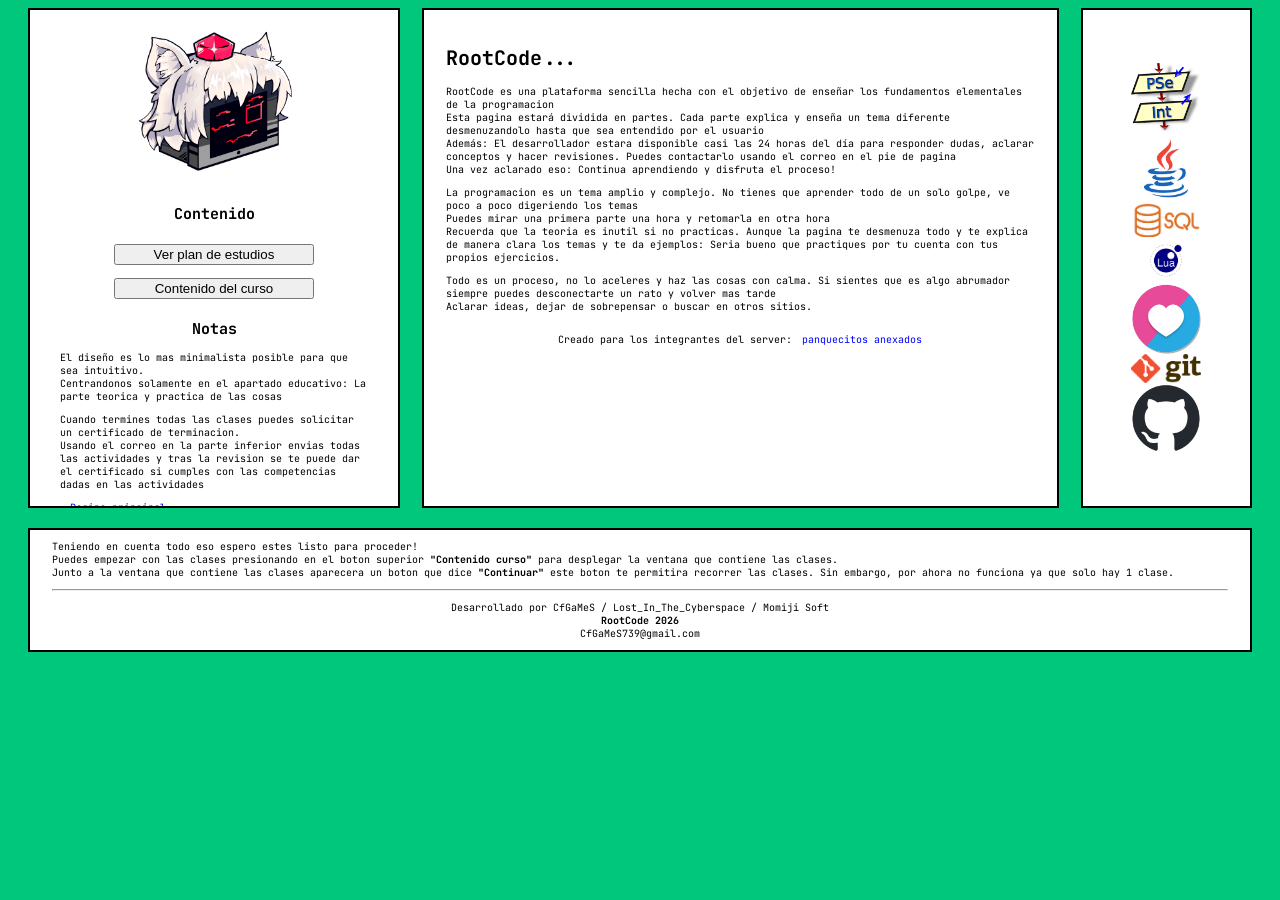
<file: index.html>
<!DOCTYPE html>
<html lang="en">

<head>
    <meta charset="UTF-8">
    <meta name="viewport" content="width=device-width, initial-scale=1.0">
    <link rel="stylesheet" href="styles.css">
    <link rel="shortcut icon" href="Imagenes/Logo.png" type="image/x-icon">
    <title>RootCode</title>
</head>

<body>

    <div class="ContenedorDeElementos">
        <div class="ContenidoSecundario">

            <div style="display: flex; justify-content: center; align-items: center;">
                <img src="Imagenes/Logo.png" style="width: 200px; margin-top: 20px; margin-bottom: 20px;">
            </div>

            <h2 style="text-align: center;">
                Contenido
            </h2>

            <div class="Botones">
                <div id="ContenedorBotonPlanDeEstudio" style="margin-left: 30px; margin-right: 30px;">
                    <button id="BtnPlanDeEstudio" style="width: 200px;">
                        Ver plan de estudios
                    </button>
                </div>
                <br>
                <div id="ContenedorBotonCurso" style="margin-left: 30px; margin-right: 30px;">
                    <button id="BtnCurso" style="width: 200px;">
                        Contenido del curso
                    </button>
                </div>
            </div>

            <h2 style="text-align: center;">
                Notas
            </h2>

            <p style="margin-left: 30px; margin-right: 30px;">
                El diseño es lo mas minimalista posible para que sea intuitivo.
                <br>
                Centrandonos solamente en el apartado educativo: La parte teorica y practica de las cosas
            </p>

            <p class="Notas">
                Cuando termines todas las clases puedes solicitar un certificado de terminacion.
                <br>
                Usando el correo en la parte inferior envias todas las actividades y tras la revision se te puede dar el
                certificado si cumples con las competencias dadas en las actividades
            </p>

            <ul>
                <li>
                    <a href="https://lost-in-the-cyberspace004.github.io/CFWEB.github.io/" target="_blank">
                        Pagina principal
                    </a>
                </li>
                <br>
                <li>
                    <a href="https://lost-in-the-cyberspace004.github.io/CFWEB.github.io/Momiji-Soft.html"
                        target="_blank">
                        Momiji-Soft
                    </a>
                </li>
                <br>
                <li>
                    <a href="https://github.com/Lost-In-The-Cyberspace004" target="_blank">
                        Github
                    </a>
                </li>
            </ul>

            <p
                style="font-size: 6px; text-align: center; margin-top: 20px; margin-bottom: 20px; font-family: 'Trebuchet MS', 'Lucida Sans Unicode', 'Lucida Grande', 'Lucida Sans', Arial, sans-serif;">
                Creditos al logo: 'saulgoodman_334' en discord
            </p>

        </div>





        <div class="ContenidoPrincipal">
            <div class="Titulo">
                <h1>
                    <strong>R</strong>oot<strong>C</strong>ode...
                </h1>
            </div>





            <div class="Introduccion">
                <p>
                    RootCode es una plataforma sencilla hecha con el objetivo de enseñar los fundamentos elementales de
                    la
                    programacion
                    <br>
                    Esta pagina estará dividida en partes. Cada parte explica y enseña un tema diferente desmenuzandolo
                    hasta que sea entendido por el usuario
                    <br>
                    Además: El desarrollador estara disponible casi las 24 horas del día para responder dudas, aclarar
                    conceptos y hacer revisiones. Puedes contactarlo usando el correo en el pie de pagina
                    <br>
                    Una vez aclarado eso: Continua aprendiendo y disfruta el proceso!
                </p>
            </div>

            <div id="PlanDeEstudiosContenedor" style="display: none;">
                <iframe src="" id="PlanDeEstudiosID"
                    style="width: 500px; height: 200px; border: 2px solid black;"></iframe>
            </div>



            <div class="Aclaraciones">
                <p>
                    La programacion es un tema amplio y complejo. No tienes que aprender todo de un solo golpe, ve poco
                    a
                    poco digeriendo los temas
                    <br>
                    Puedes mirar una primera parte una hora y retomarla en otra hora
                    <br>
                    Recuerda que la teoria es inutil si no practicas. Aunque la pagina te desmenuza todo y te explica de
                    manera clara los temas y te da ejemplos: Seria bueno que practiques por tu cuenta con tus propios
                    ejercicios.
                </p>

                <p>
                    Todo es un proceso, no lo aceleres y haz las cosas con calma. Si sientes que es algo abrumador
                    siempre puedes desconectarte un rato y volver mas tarde
                    <br>
                    Aclarar ideas, dejar de sobrepensar o buscar en otros sitios.
                </p>

            </div>





            <div style="display: flex; justify-content: center; align-items: center; font-size: 10px;">
                <div style="display: flex; align-items: center; gap: 10px;">
                    <p>
                        Creado para los integrantes del server:
                    </p>
                    <a href="https://discord.gg/FexSHvKegx" target="_blank">panquecitos anexados</a>
                </div>
            </div>
        </div>


        <div class="Imagenes">
            <div class="">
                <img src="Imagenes/Pseint_Logo.png" alt="" style="width: 70px;">
                <img src="Imagenes/Java_Logo.jpg" alt="" style="width: 70px;">
                <img src="Imagenes/SQL.png" alt="" style="width: 70px;">
                <img src="Imagenes/Lua.png" alt="" style="width: 70px;">
                <img src="Imagenes/Love_2D.png" alt="" style="width: 70px;">
                <img src="Imagenes/Git.png" alt="" style="width: 70px;">
                <img src="Imagenes/Github.png" alt="" style="width: 70px;">
            </div>
        </div>


        
    </div>





    <div class="ContenedorContenidoCurso">
        <p>
            Teniendo en cuenta todo eso espero estes listo para proceder!
            <br>
            Puedes empezar con las clases presionando en el boton superior <strong>"Contenido curso"</strong> para
            desplegar la ventana que contiene las clases.
            <br>
            Junto a la ventana que contiene las clases aparecera un boton que dice <strong>"Continuar"</strong> este
            boton te permitira recorrer las clases. Sin embargo, por ahora no funciona ya que solo hay 1 clase.
        </p>

        <div class="ContenidoDeLaPagina" id="Contenido" style="display: none;">
            <div>
                <iframe src="" id="PaginaCurso"
                    style="width: 999px; height: 300px; border: 2px solid black; display: flex; align-items: center; justify-content: center;"></iframe>
            </div>

            <div style="display: flex; justify-content: center; align-items: center; margin: 10px 0 10px 0;">
                <a href="https://www.mediafire.com/file/l7km2d4sgym2xvu/Introduccion_A_La_Programacion.zip/file" target="_blank">
                    <button style="width: 200px;" id="Recursos">Ejercicios resueltos...</button>
                </a>
            </div>

            <div
                style="display: flex; justify-content: center; align-items: center; margin-bottom: 10px;">
                <button style="width: 200px;" id="Partes">Siguiente parte...</button>
            </div>

        </div>

        <hr>

        <div>
            <p class="PieDePaginaNotas">Desarrollado por CfGaMeS / Lost_In_The_Cyberspace / Momiji Soft
                <br>
                <strong>RootCode 2026</strong>
                <br>
                CfGaMeS739@gmail.com
            </p>
        </div>
    </div>

</body>
<script src="script.js"></script>

</html>
</file>
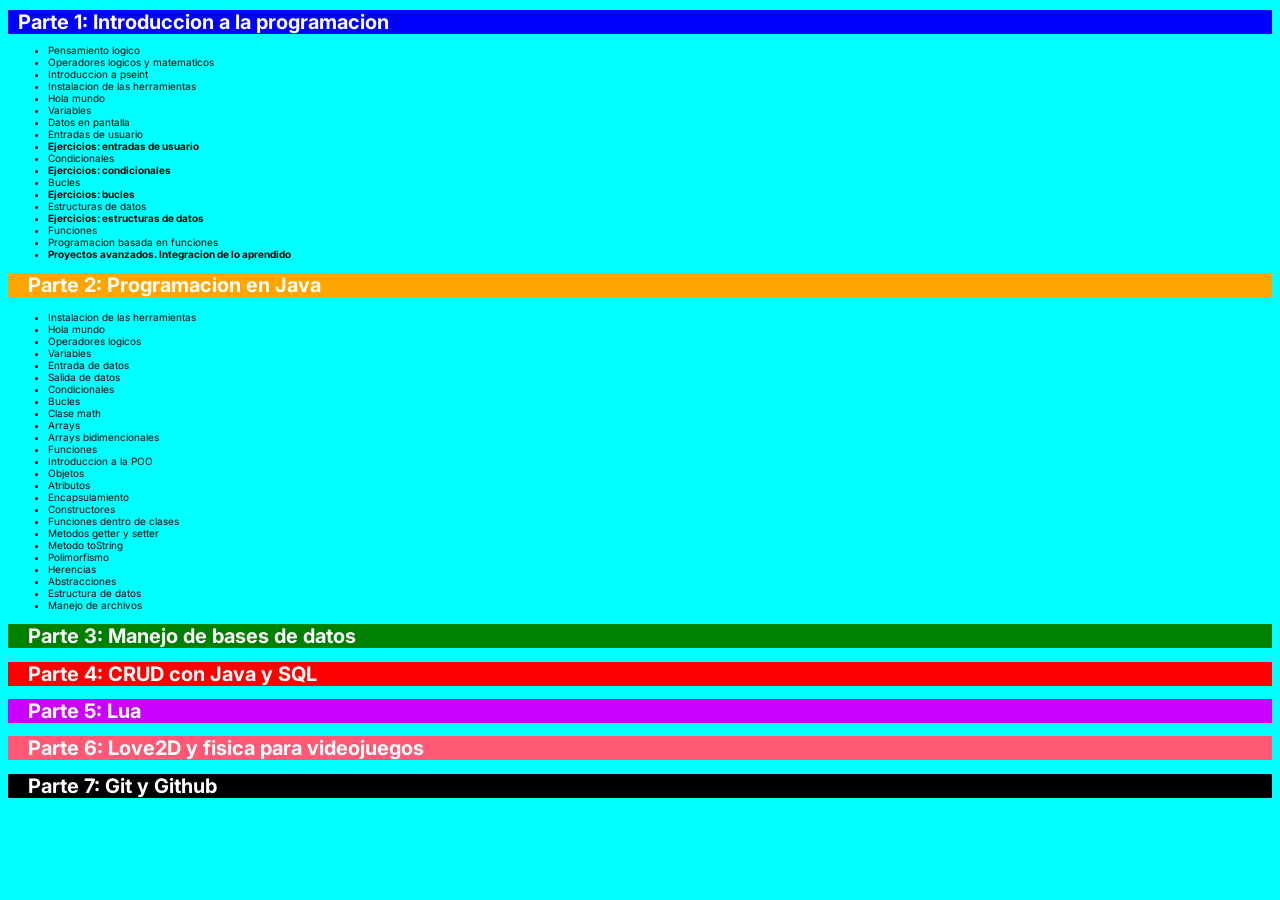
<file: Plan_De_Estudios.html>
<!DOCTYPE html>
<html lang="en">

<head>
    <meta charset="UTF-8">
    <meta name="viewport" content="width=device-width, initial-scale=1.0">
    <title>Plan de estudios</title>

    <style>
        @import url('https://fonts.googleapis.com/css2?family=Inter:wght@400;600;700&display=swap');

        body {
            font-family: 'Inter', sans-serif;
            background-color: cyan;
            font-size: 10px;
        }
    </style>

</head>

<body>
    <div>
        <div style="background-color: blue;">
            <h1 style="text-align: left; margin-left: 20px; margin-right: 20px; color: white; margin: 10px;">
                Parte 1: Introduccion a la programacion
            </h1>
        </div>
        <ul>
            <li>
                Pensamiento logico
            </li>
            <li>
                Operadores logicos y matematicos
            </li>
            <li>
                Introduccion a pseint
            </li>
            <li>
                Instalacion de las herramientas
            </li>
            <li>
                Hola mundo
            </li>
            <li>
                Variables
            </li>
            <li>
                Datos en pantalla
            </li>
            <li>
                Entradas de usuario
            </li>
            <li>
                <strong>Ejercicios: entradas de usuario</strong>
            </li>
            <li>
                Condicionales
            </li>
            <li>
                <strong>Ejercicios: condicionales</strong>
            </li>
            <li>
                Bucles
            </li>
            <li>
                <strong>Ejercicios: bucles</strong>
            </li>
            <li>
                Estructuras de datos
            </li>
            <li>
                <strong>Ejercicios: estructuras de datos</strong>
            </li>
            <li>
                Funciones
            </li>
            <li>
                Programacion basada en funciones
            </li>
            <li>
                <strong>Proyectos avanzados. Integracion de lo aprendido</strong>
            </li>
        </ul>
    </div>





    <div>
        <div style="background-color: orange;">
            <h1 style="text-align: left; margin-left: 20px; margin-right: 20px; color: white;">
                Parte 2: Programacion en Java
            </h1>
        </div>

        <ul>
            <li>
                Instalacion de las herramientas
            </li>
            <li>
                Hola mundo
            </li>
            <li>
                Operadores logicos
            </li>
            <li>
                Variables
            </li>
            <li>
                Entrada de datos
            </li>
            <li>
                Salida de datos
            </li>
            <li>
                Condicionales
            </li>
            <li>
                Bucles
            </li>
            <li>
                Clase math
            </li>
            <li>
                Arrays
            </li>
            <li>
                Arrays bidimencionales
            </li>
            <li>
                Funciones
            </li>
            <li>
                Introduccion a la POO
            </li>
            <li>
                Objetos
            </li>
            <li>
                Atributos
            </li>
            <li>
                Encapsulamiento
            </li>
            <li>
                Constructores
            </li>
            <li>
                Funciones dentro de clases
            </li>
            <li>
                Metodos getter y setter
            </li>
            <li>
                Metodo toString
            </li>
            <li>
                Polimorfismo
            </li>
            <li>
                Herencias
            </li>
            <li>
                Abstracciones
            </li>
            <li>
                Estructura de datos
            </li>
            <li>
                Manejo de archivos
            </li>
        </ul>
    </div>



    <div>
        <div style="background-color: green;">
            <h1 style="text-align: left; margin-left: 20px; margin-right: 20px; color: white;">
                Parte 3: Manejo de bases de datos
            </h1>
        </div>
    </div>



    <div>
        <div style="background-color: red;">
            <h1 style="text-align: left; margin-left: 20px; margin-right: 20px; color: white;">
                Parte 4: CRUD con Java y SQL
            </h1>
        </div>
    </div>




    <div>
        <div style="background-color: rgb(204, 0, 255);">
            <h1 style="text-align: left; margin-left: 20px; margin-right: 20px; color: white;">
                Parte 5: Lua
            </h1>
        </div>
    </div>





    <div>
        <div style="background-color: rgb(255, 89, 117);">
            <h1 style="text-align: left; margin-left: 20px; margin-right: 20px; color: white;">
                Parte 6: Love2D y fisica para videojuegos
            </h1>
        </div>
    </div>





    <div>
        <div style="background-color: black;">
            <h1 style="text-align: left; margin-left: 20px; margin-right: 20px; color: white;">
                Parte 7: Git y Github
            </h1>
        </div>
    </div>

</body>

</html>
</file>
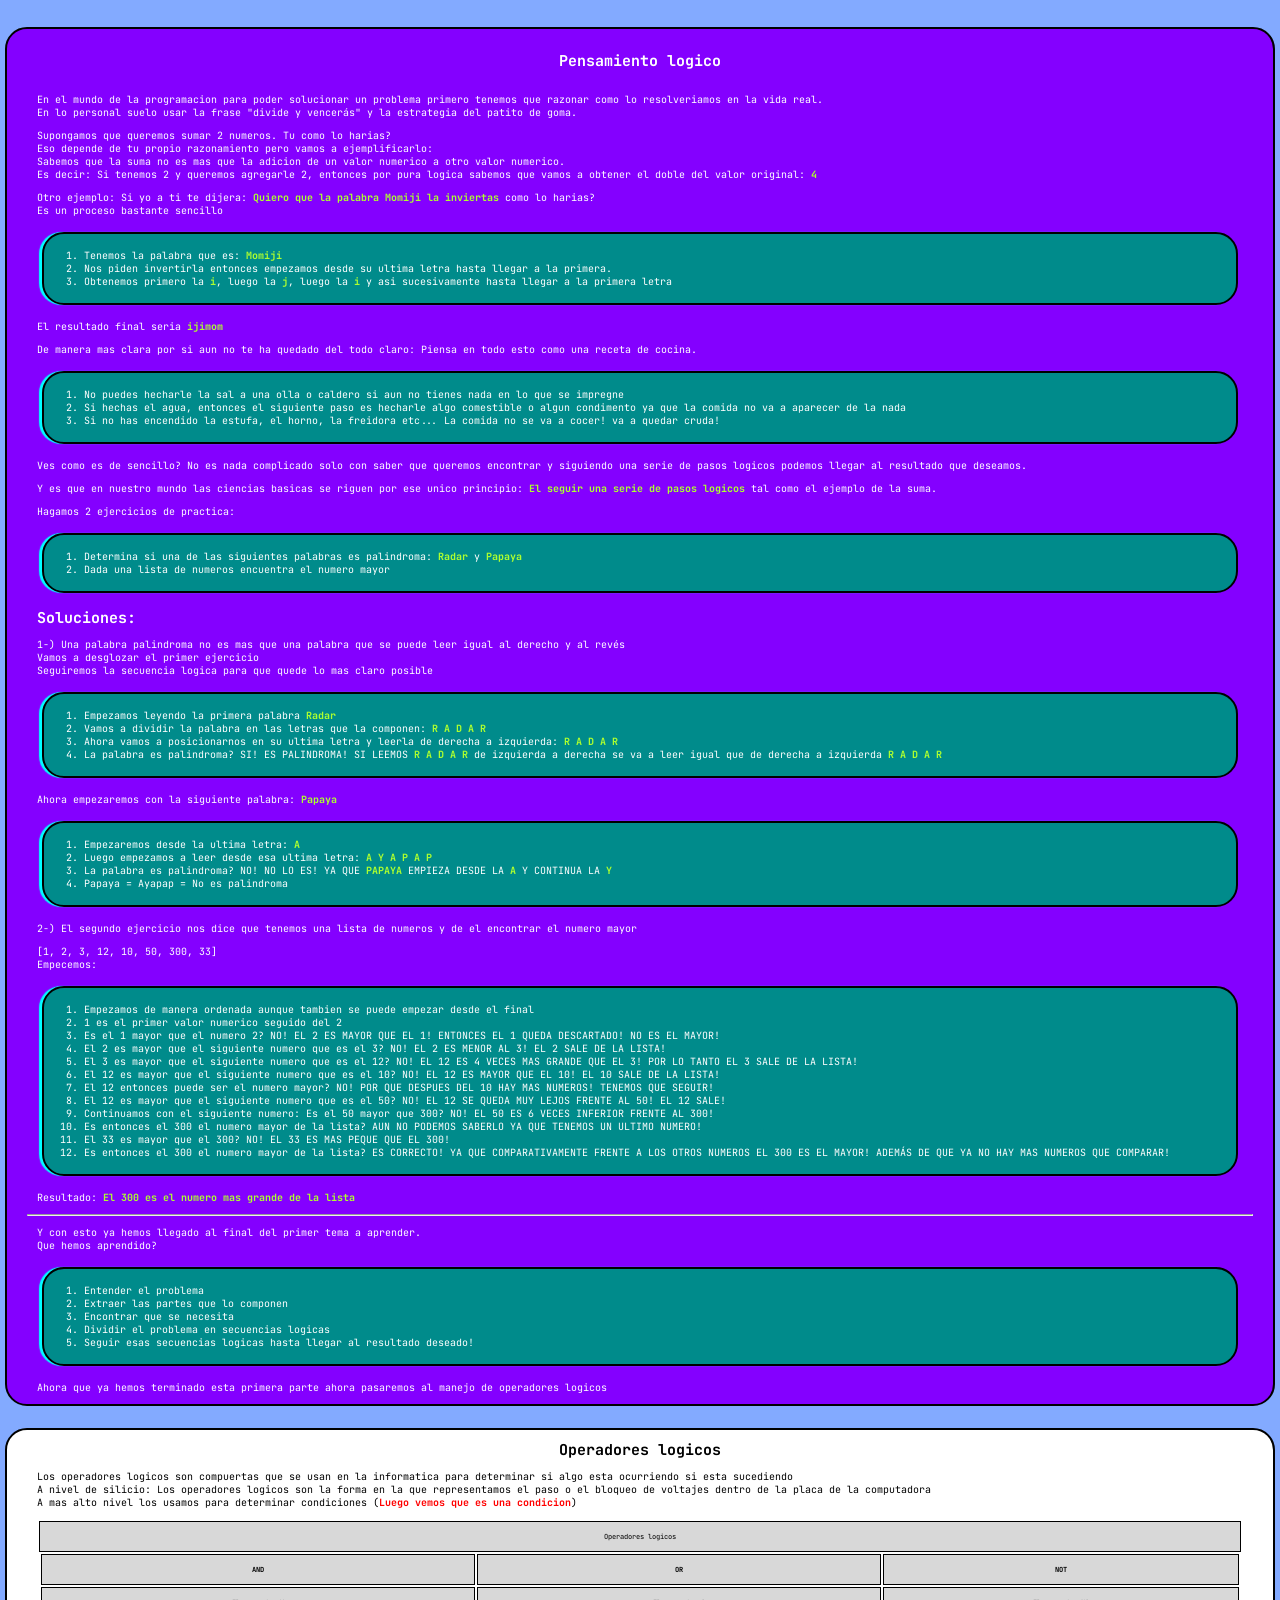
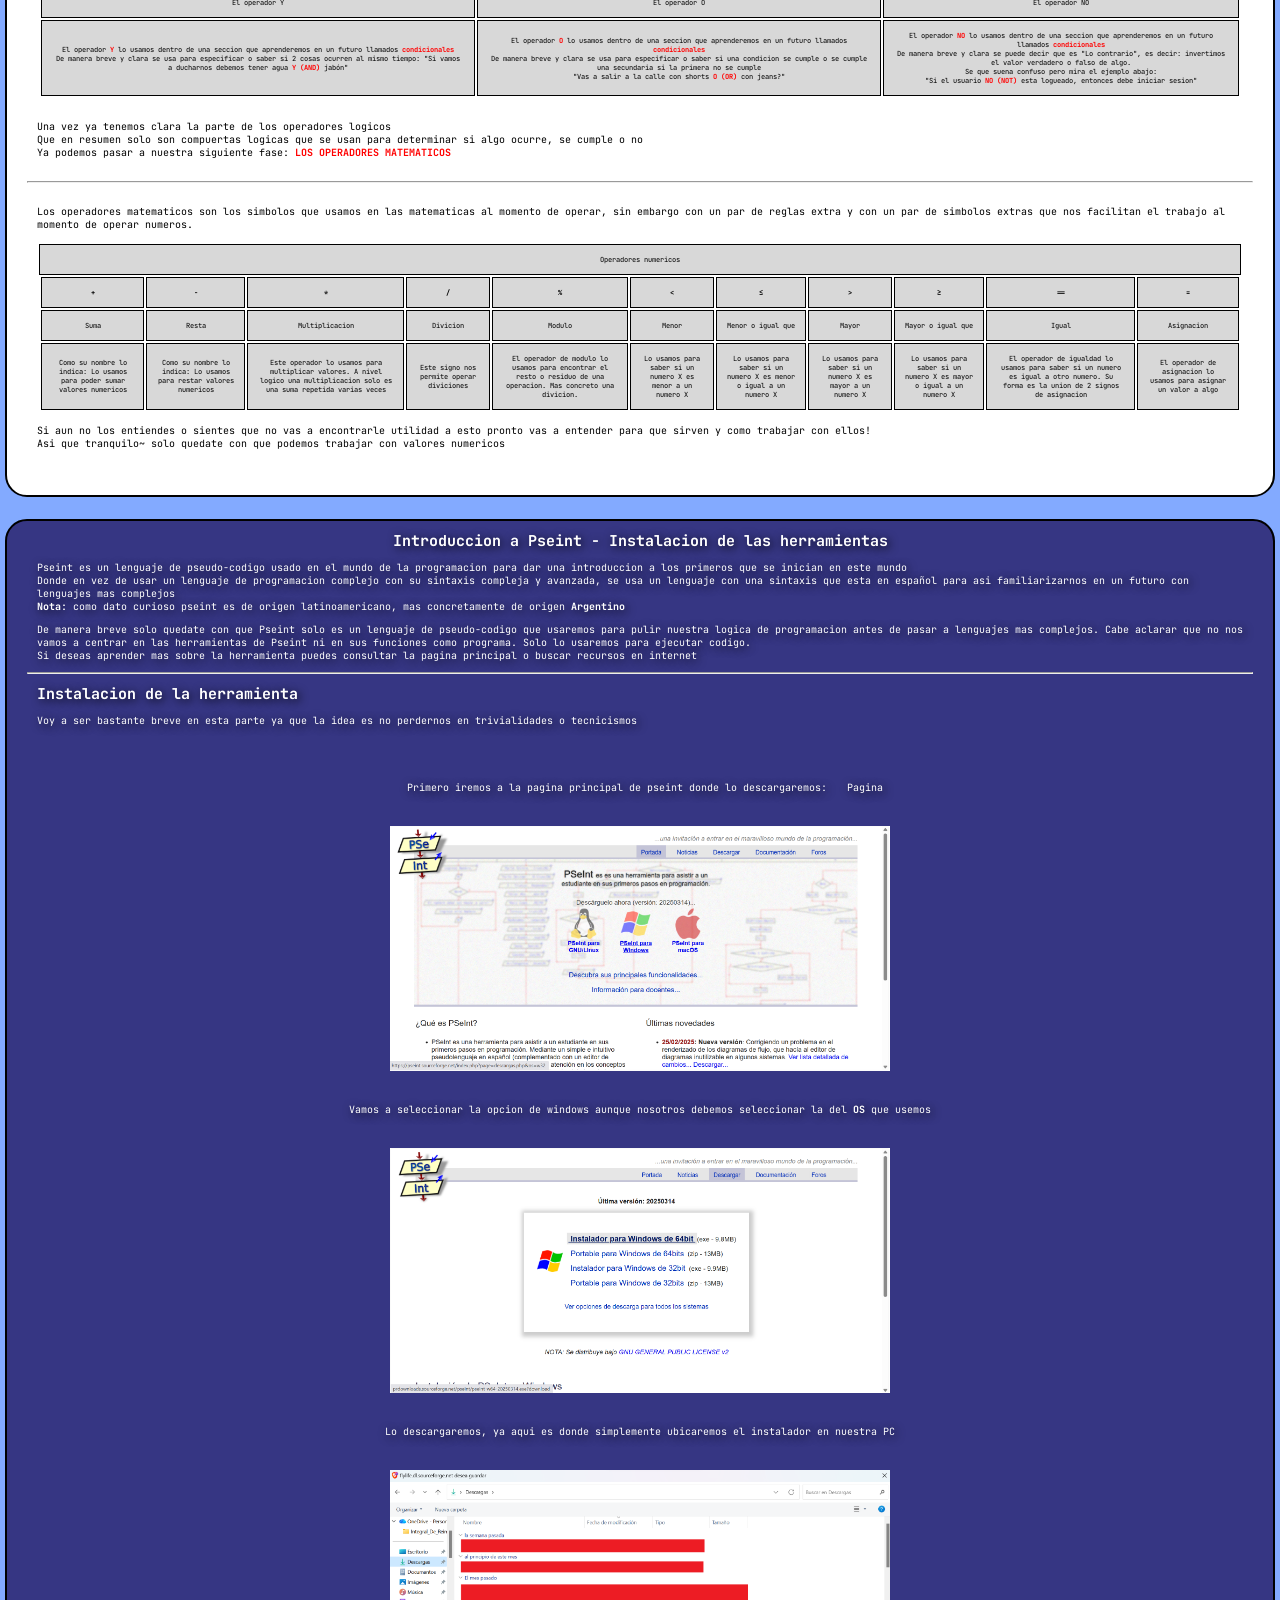
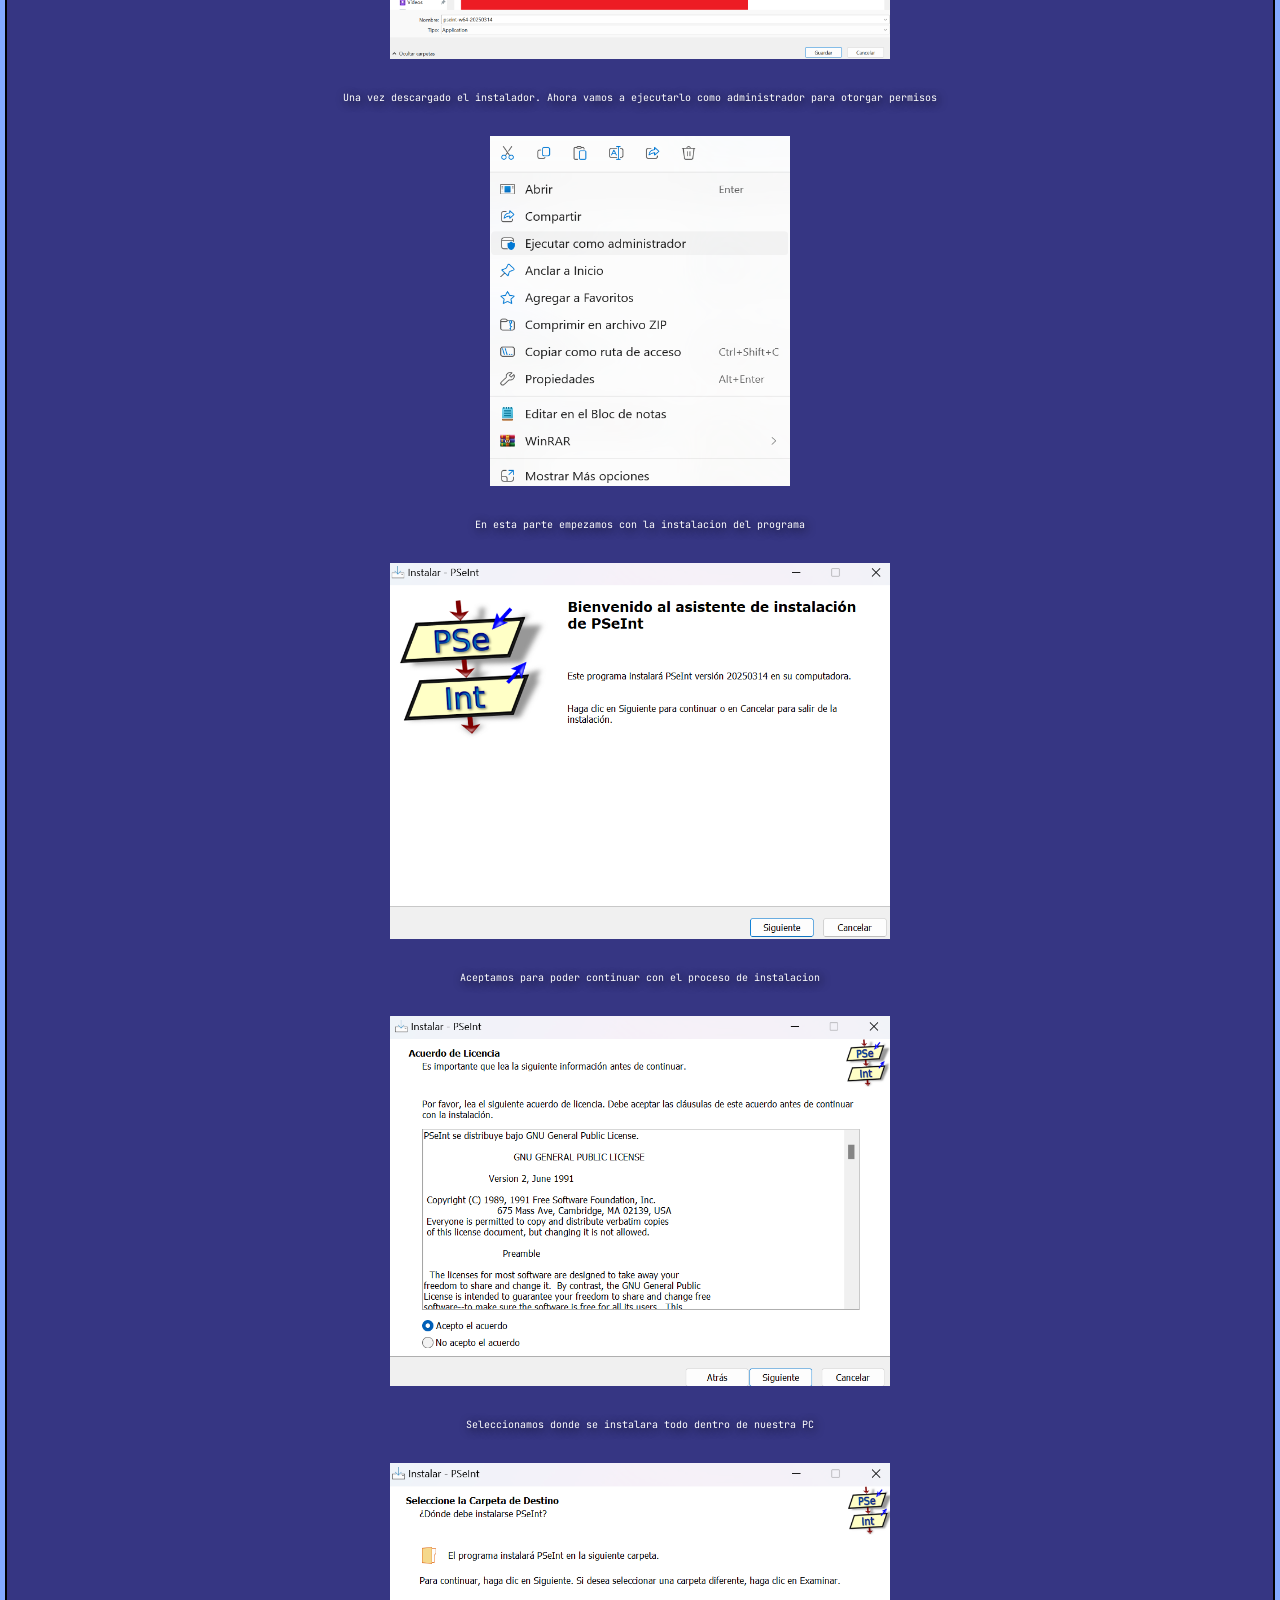
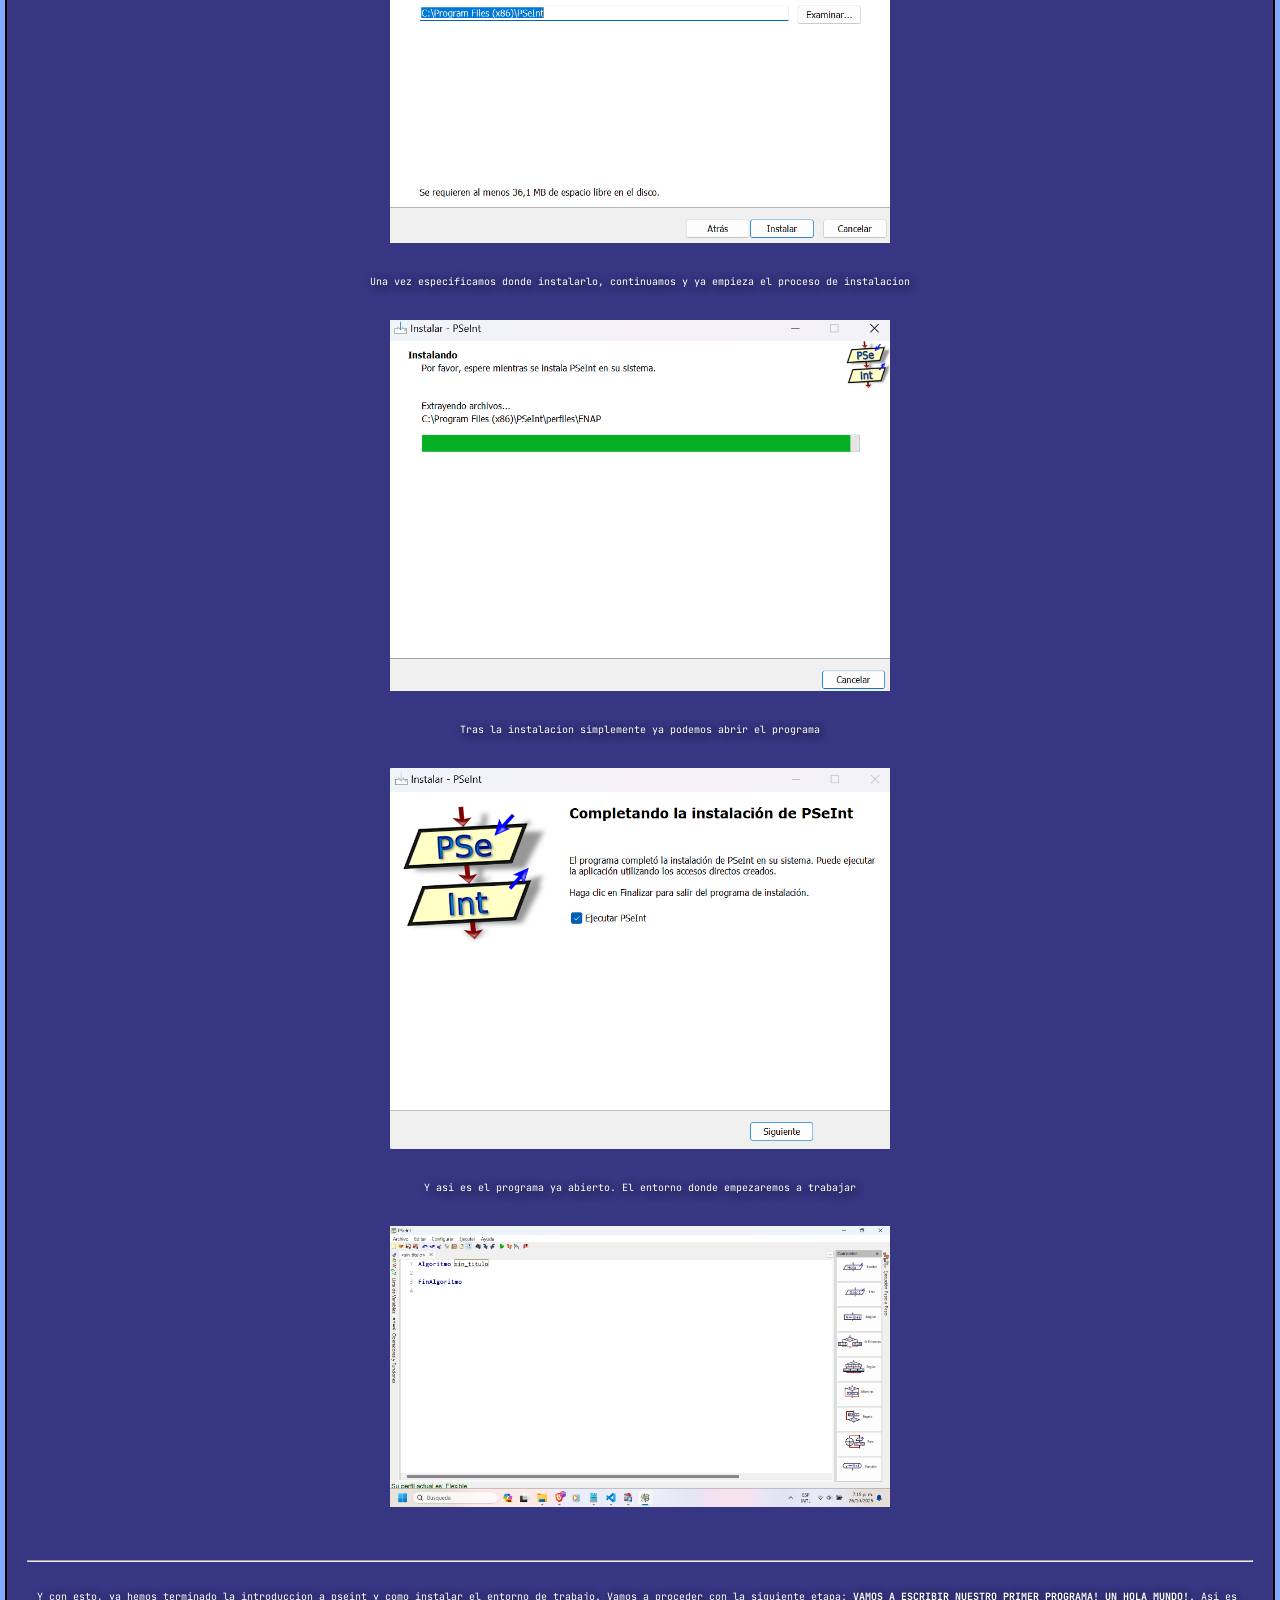
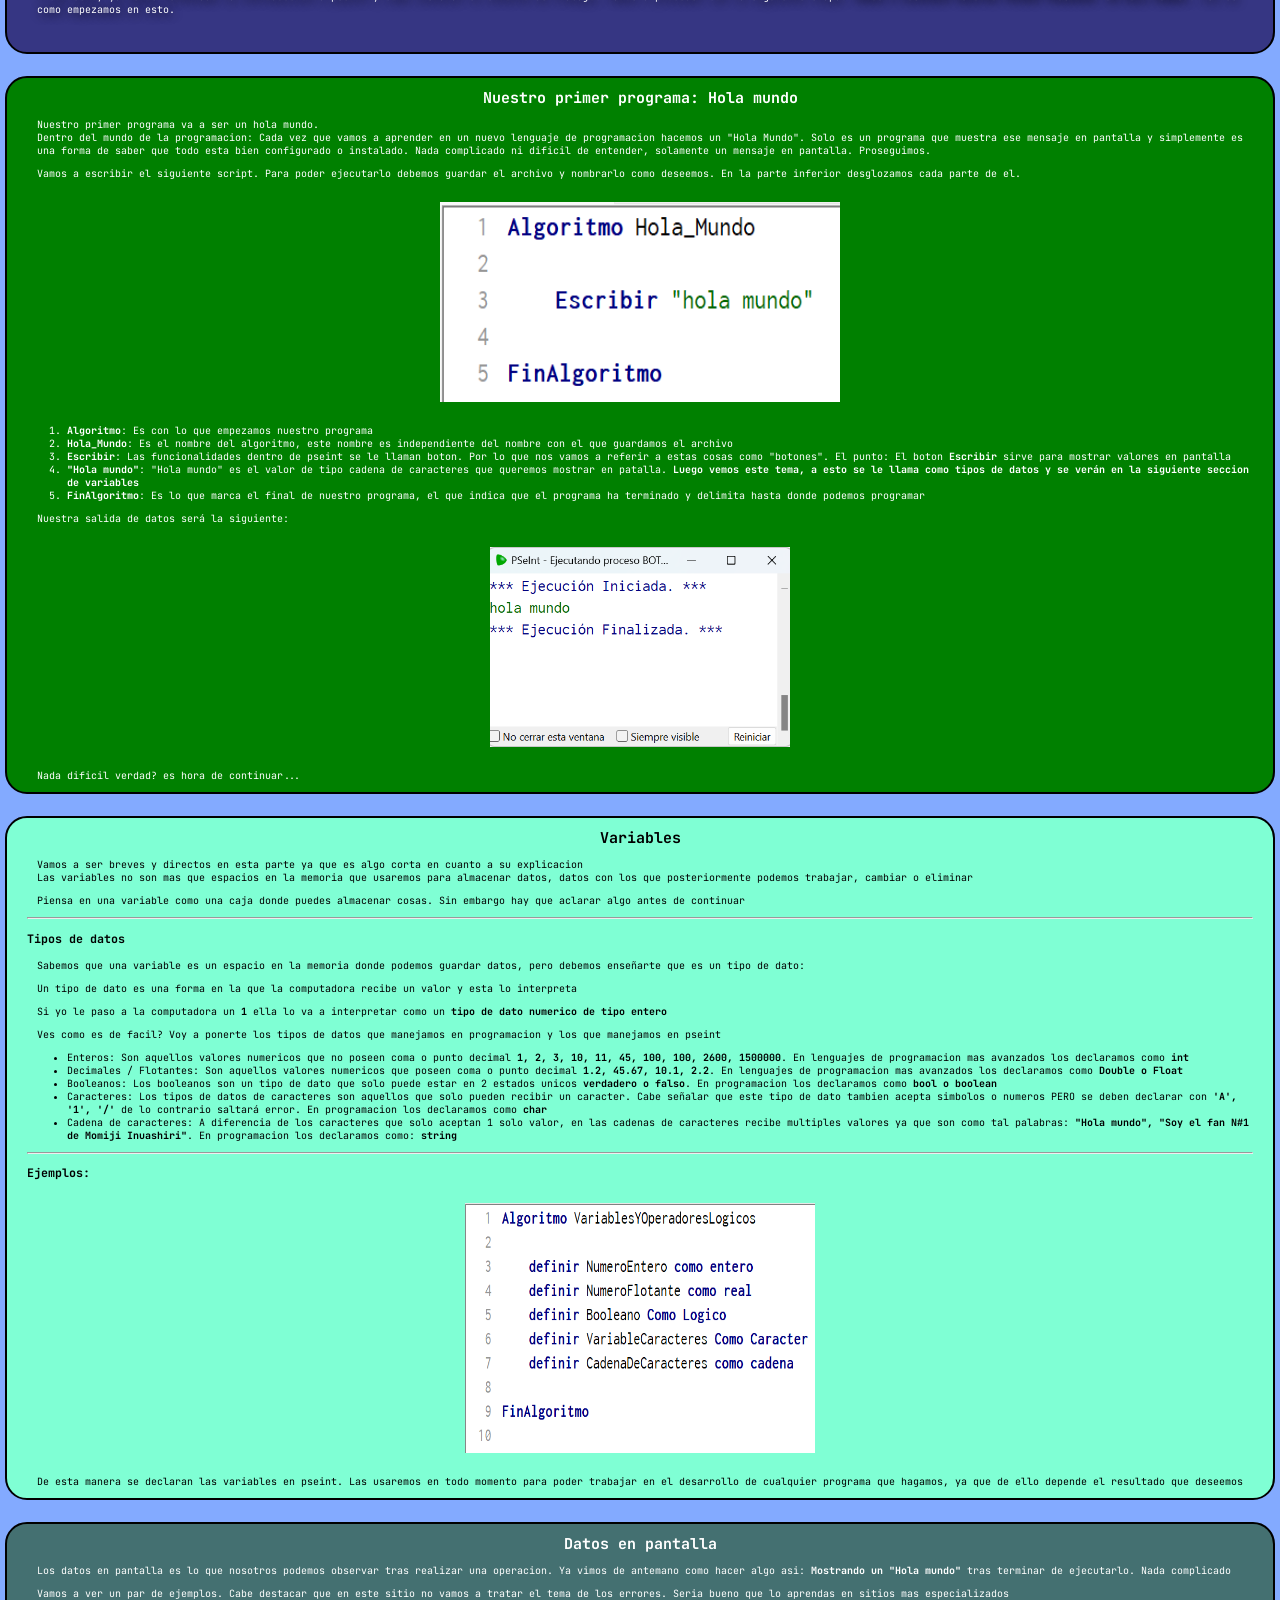
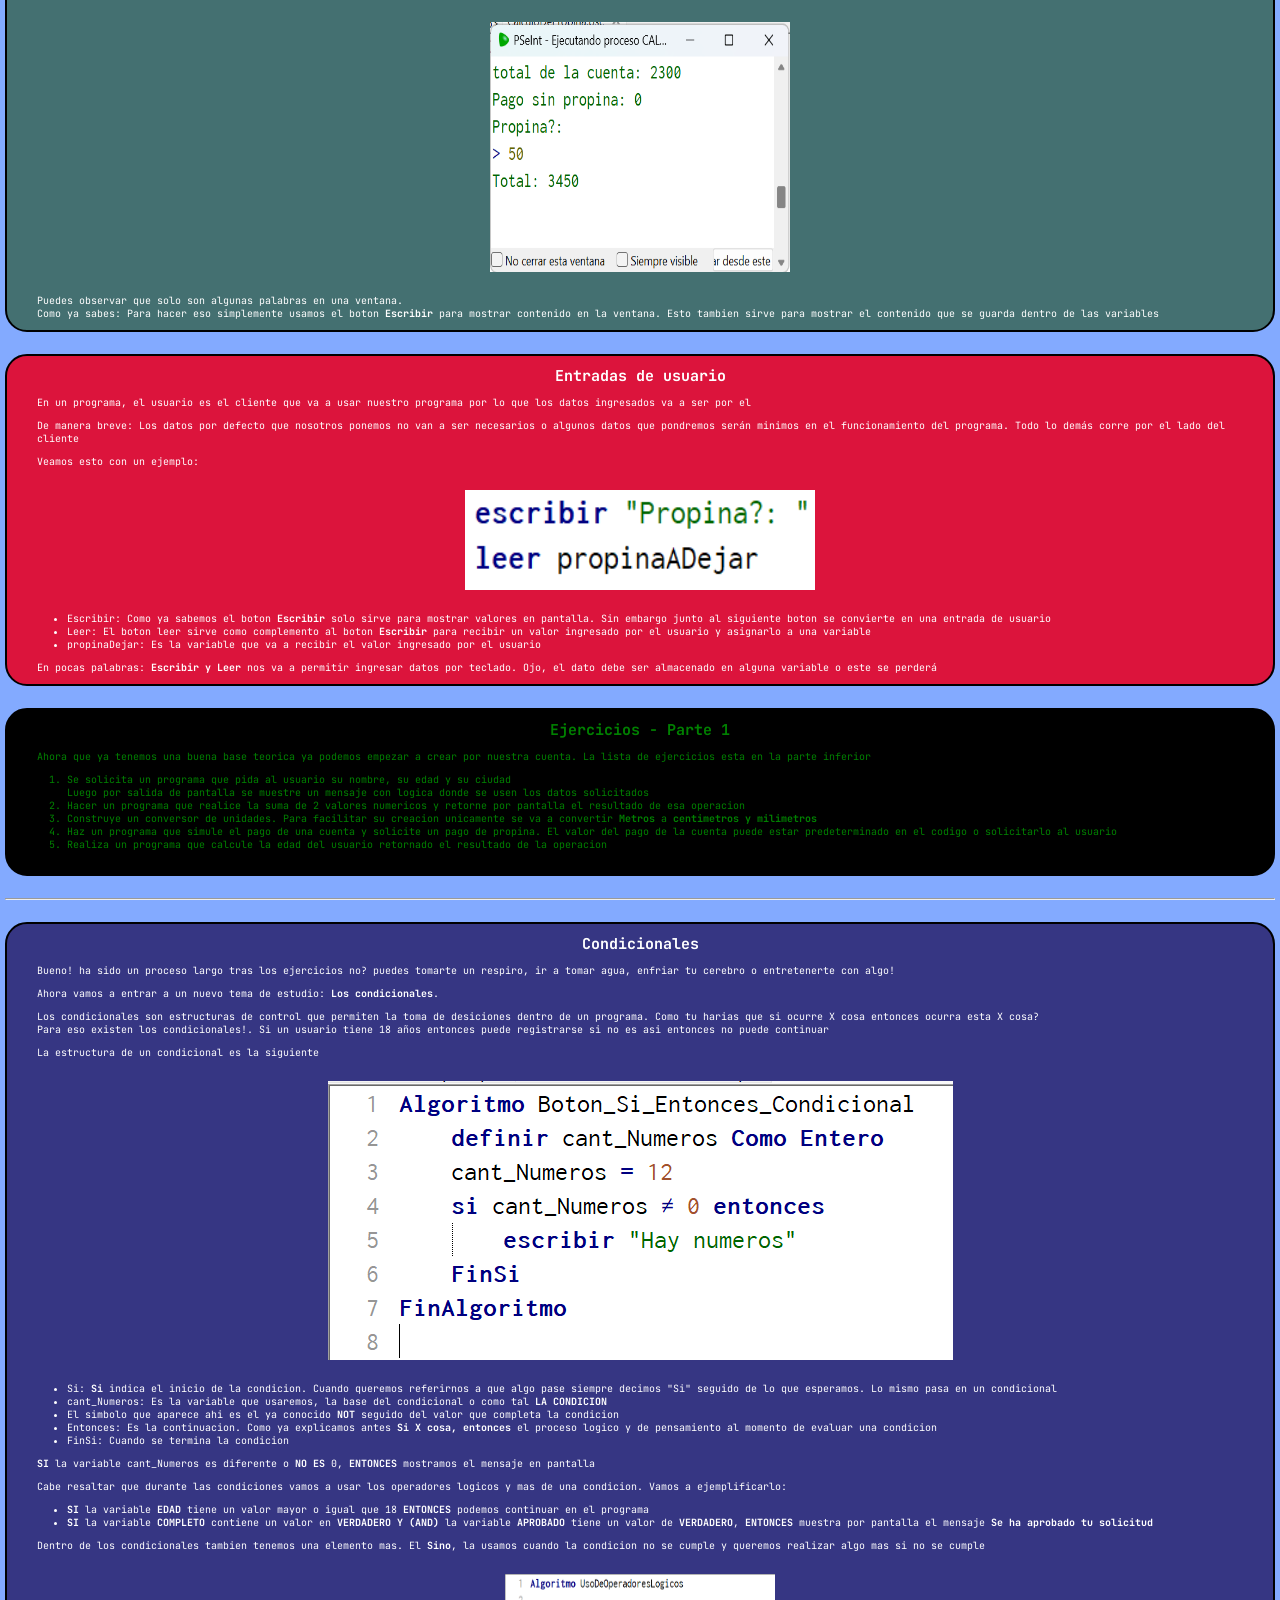
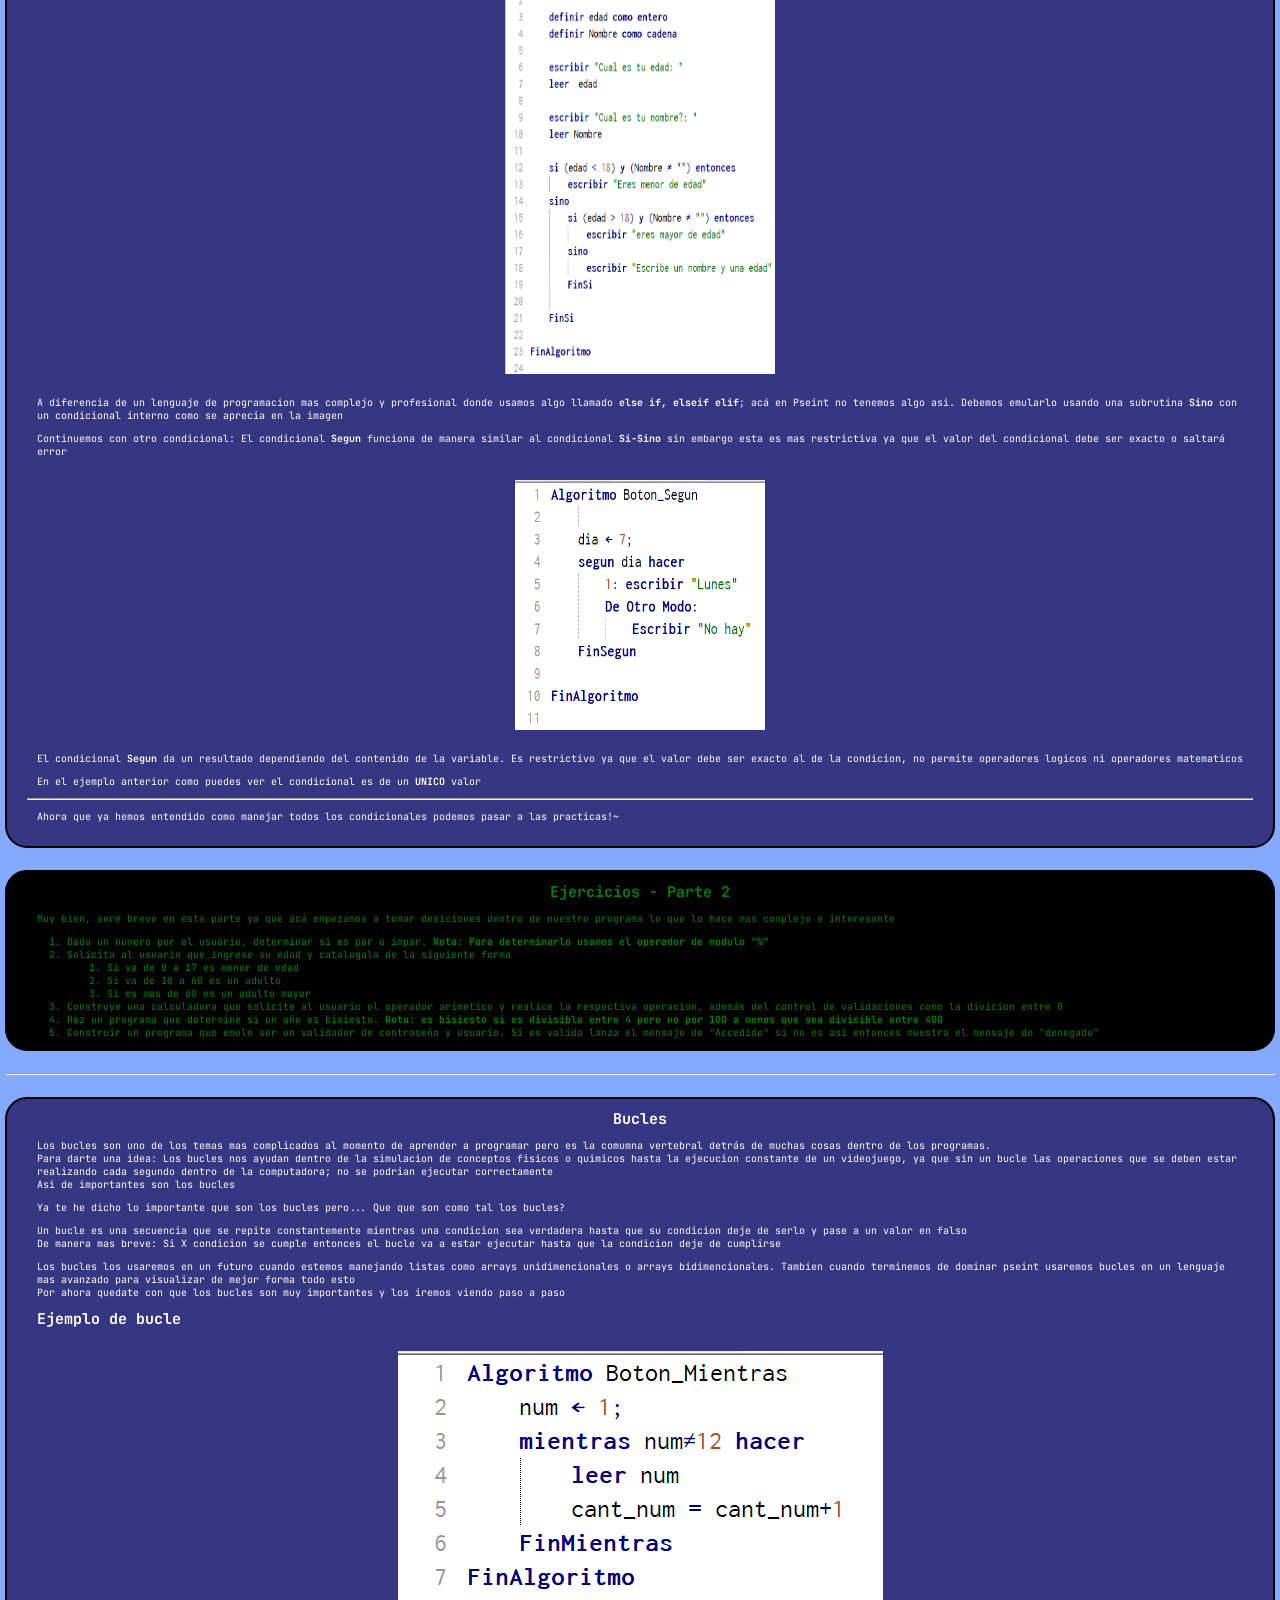
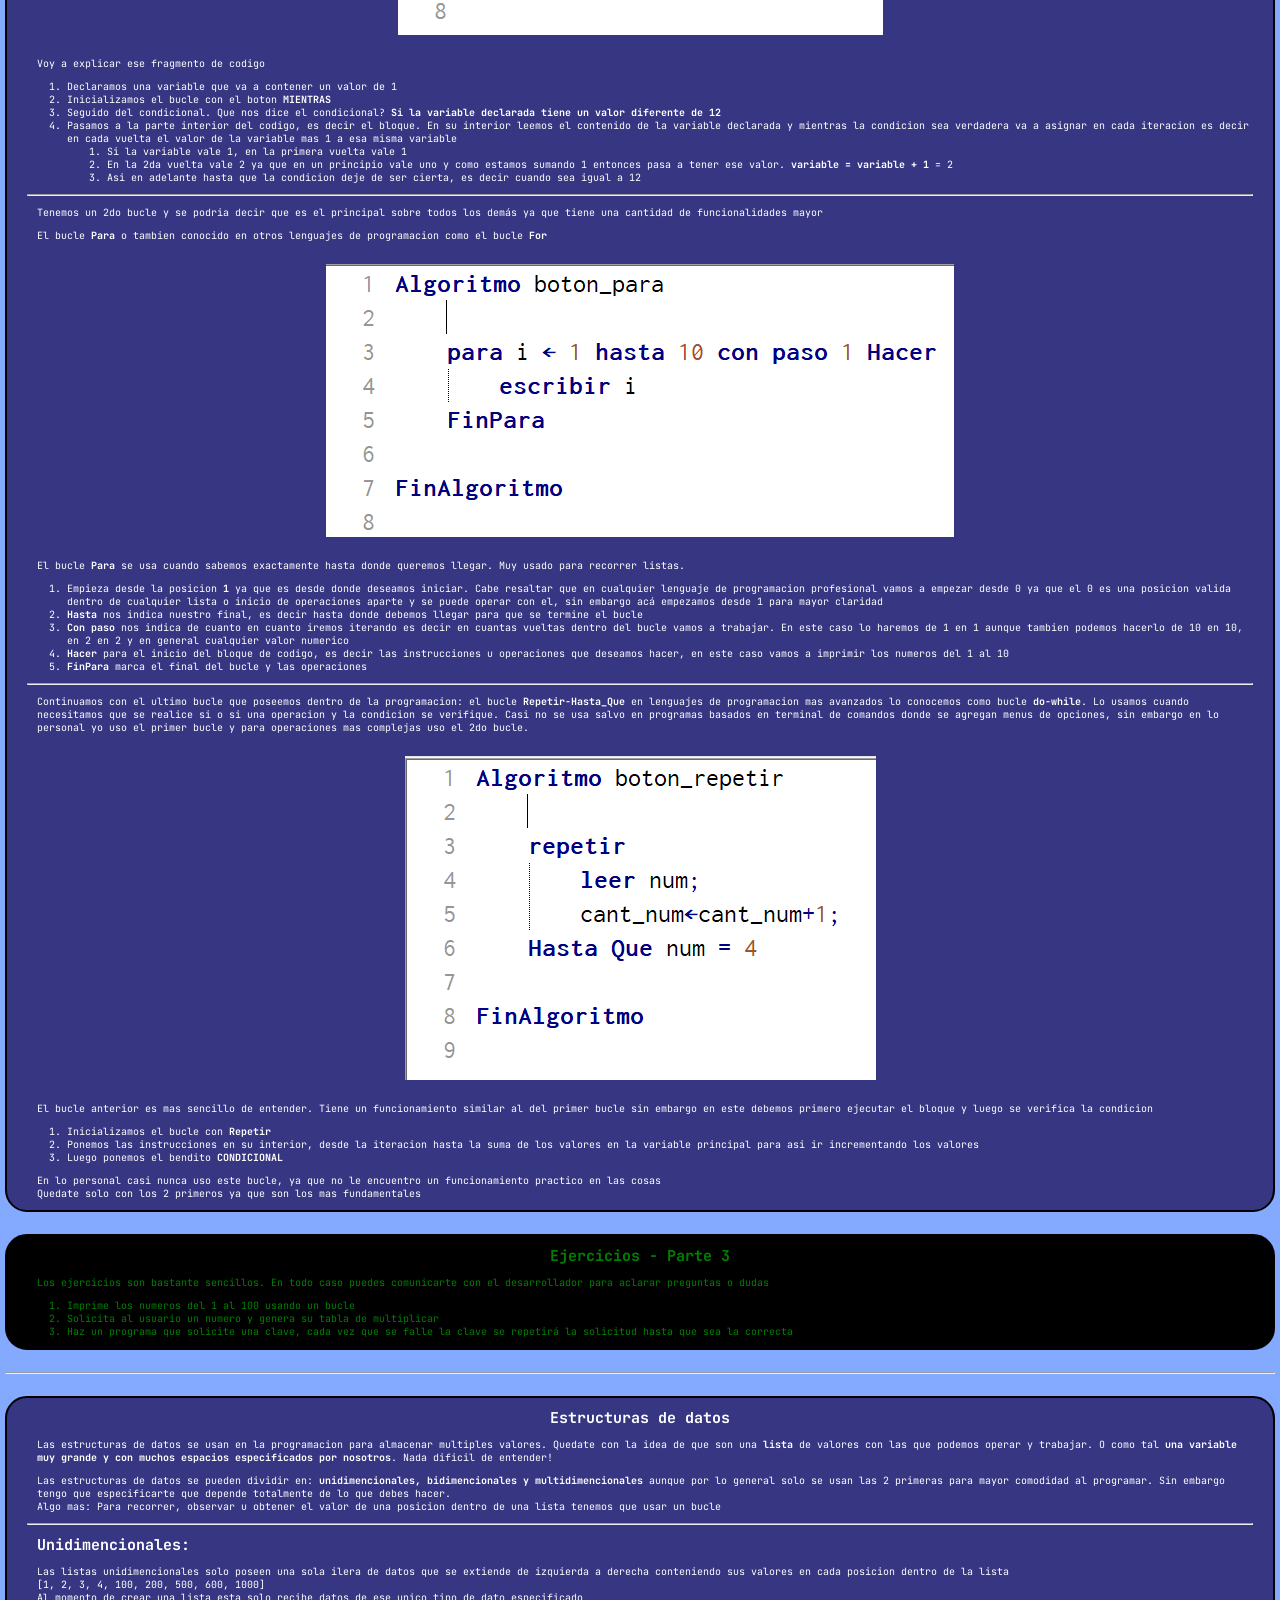
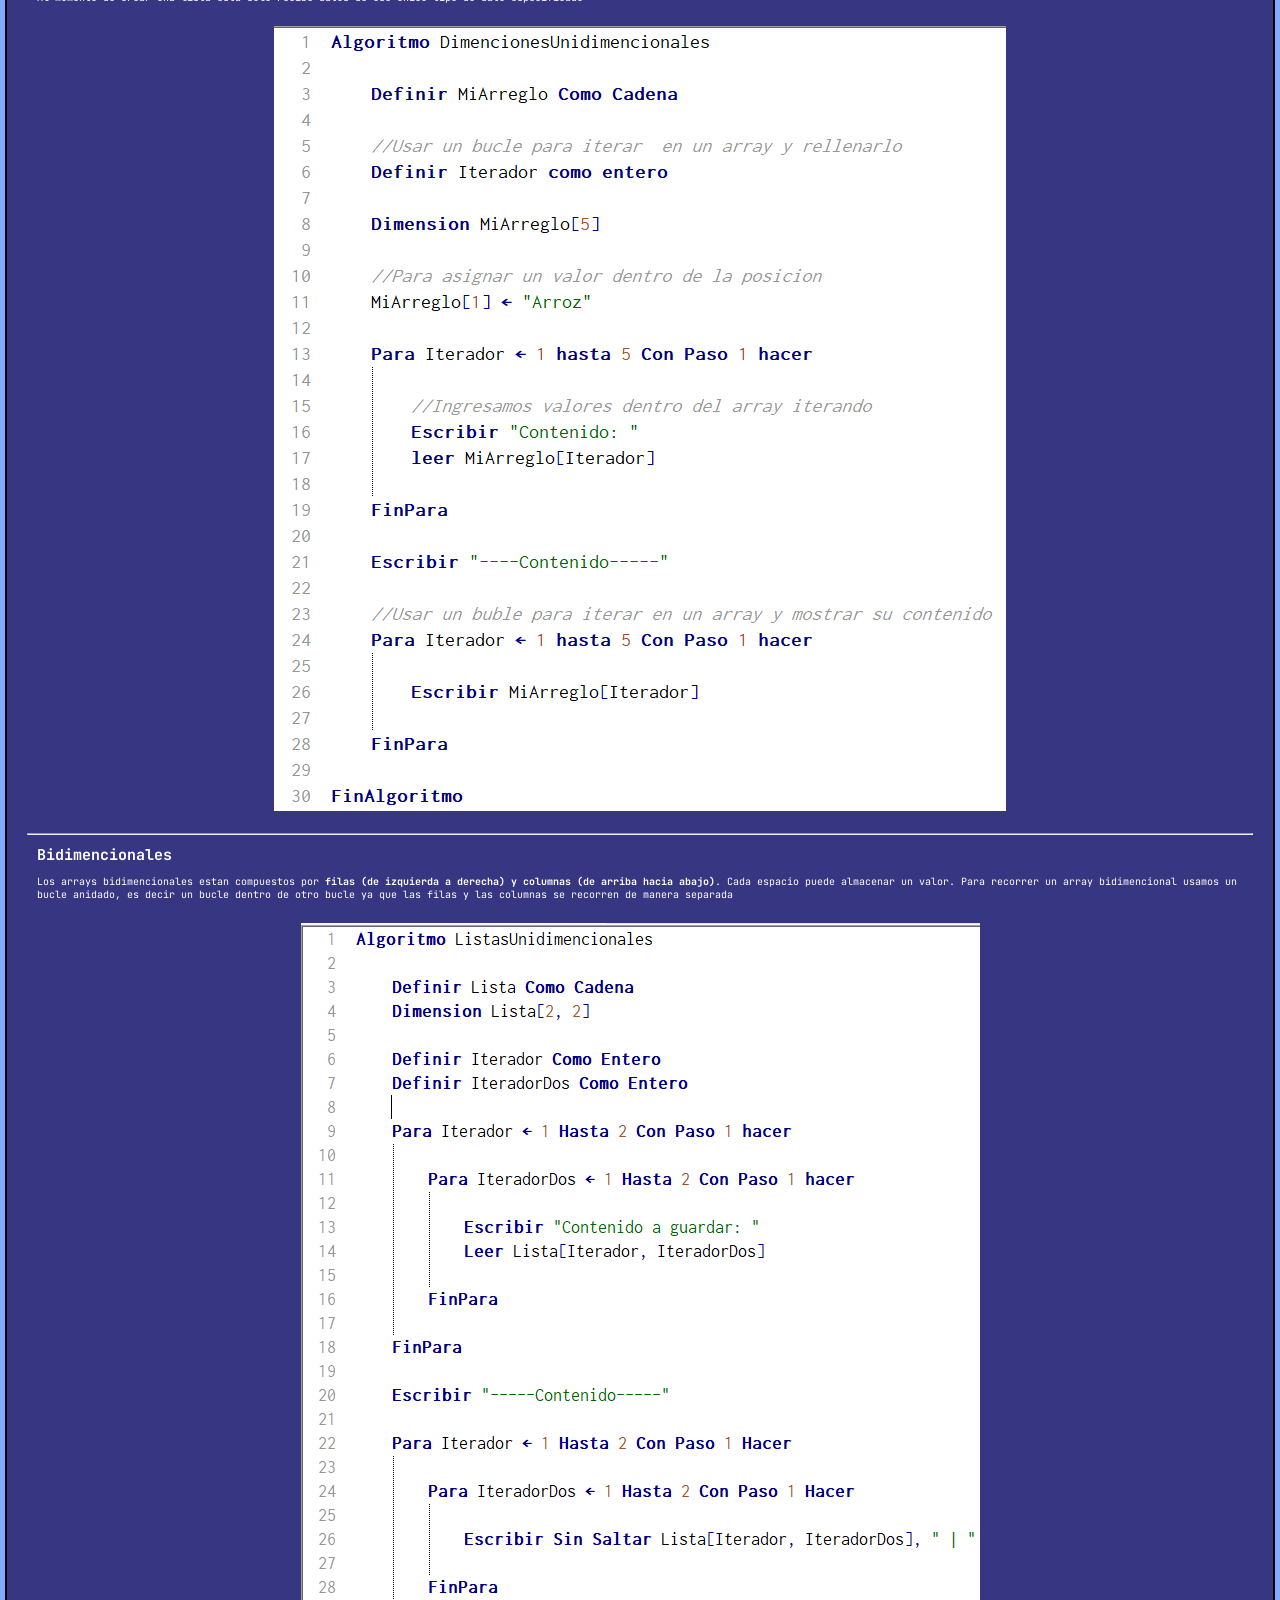
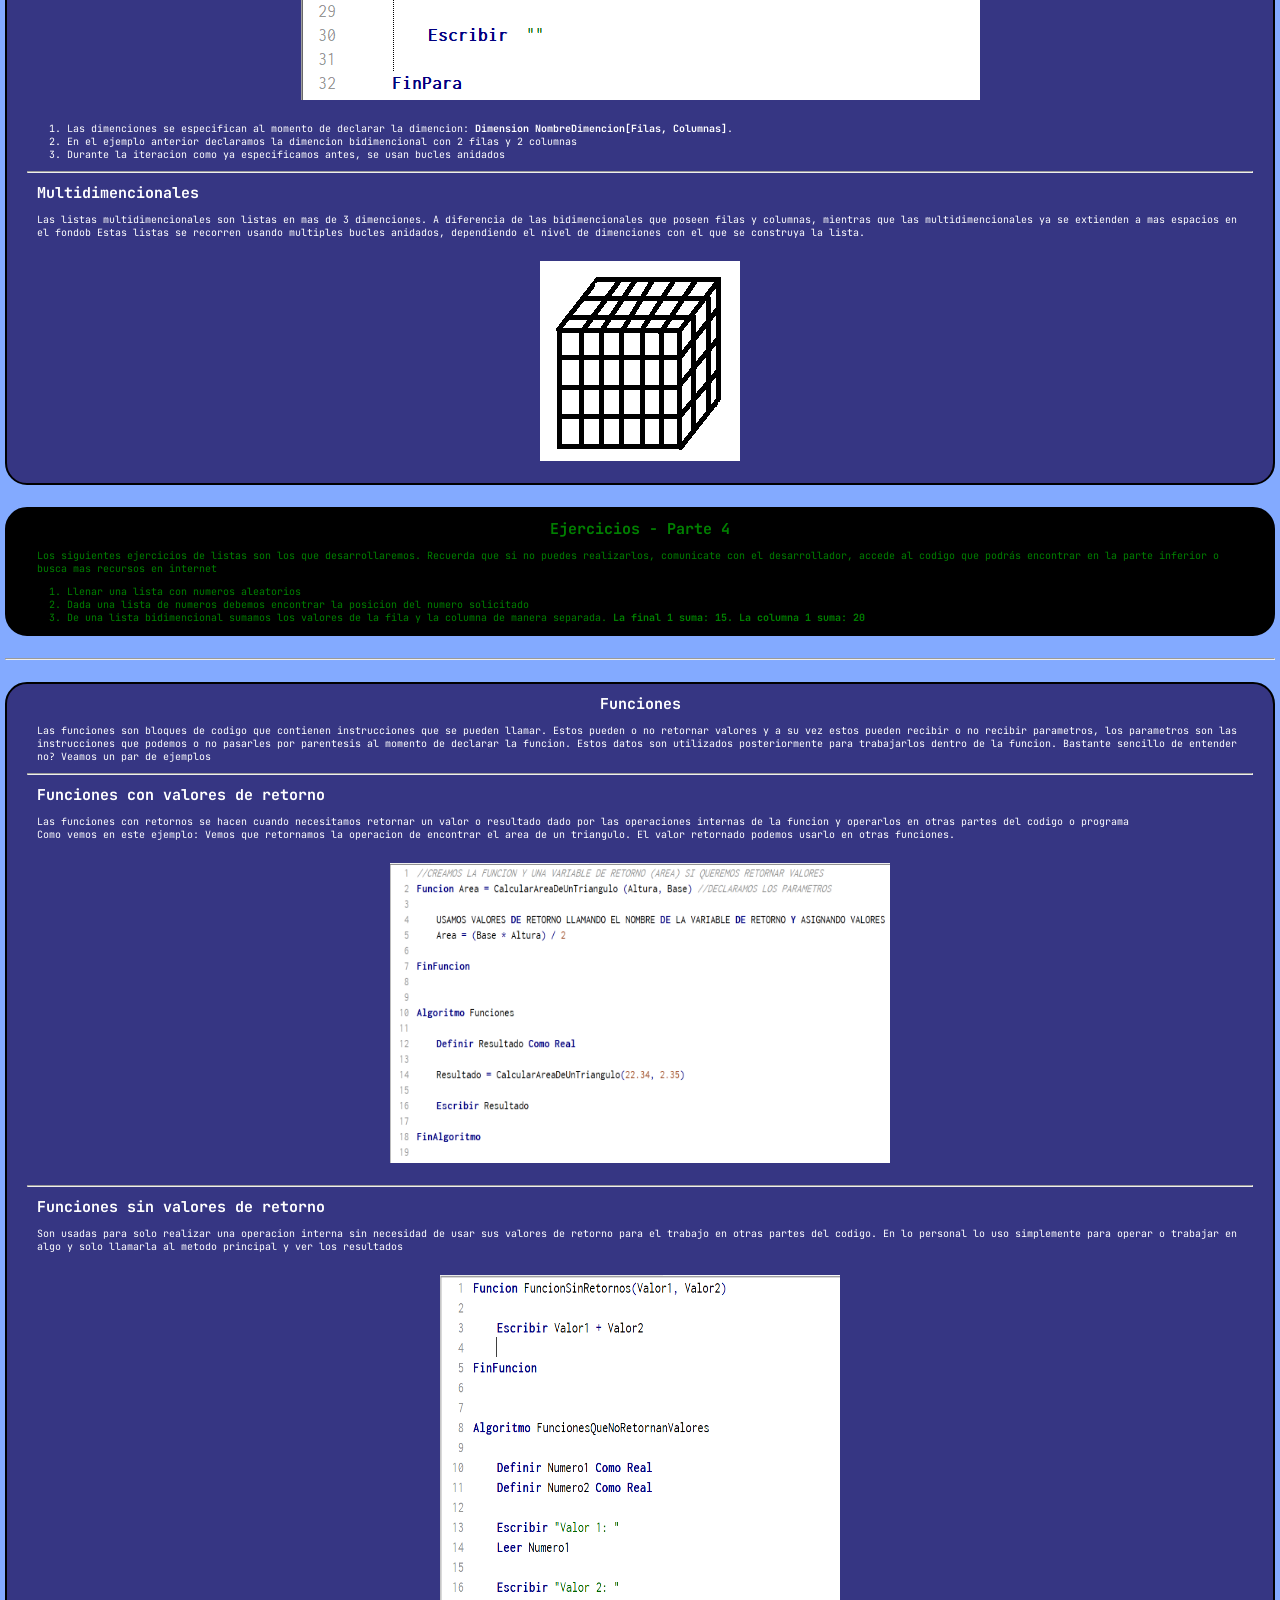
<file: Parte_1/Pseint_Logica.html>
<!DOCTYPE html>
<html lang="en">

<head>
    <meta charset="UTF-8">
    <meta name="viewport" content="width=device-width, initial-scale=1.0">
    <title>Parte 1: Introduccion a la programacion</title>

    <link rel="stylesheet" href="styles.css">

</head>

<body>

    <div class="ContenedorPrincipal">

        <div class="PensamientoLogico">
            <div class="TituloPensamientoLogico">
                <h2>
                    Pensamiento logico
                </h2>
            </div>
            <p>
                En el mundo de la programacion para poder solucionar un problema primero tenemos que razonar como lo
                resolveriamos en la vida real.
                <br>
                En lo personal suelo usar la frase "divide y vencerás" y la estrategia del patito de goma.
            </p>
            <p>
                Supongamos que queremos sumar 2 numeros. Tu como lo harias?
                <br>
                Eso depende de tu propio razonamiento pero vamos a ejemplificarlo:
                <br>
                Sabemos que la suma no es mas que la adicion de un valor numerico a otro valor numerico.
                <br>
                Es decir: Si tenemos 2 y queremos agregarle 2, entonces por pura logica sabemos que vamos a obtener el
                doble del valor original: <strong>4</strong>
            </p>
            <p>
                Otro ejemplo: Si yo a ti te dijera: <strong>Quiero que la palabra Momiji la inviertas</strong> como lo
                harias?
                <br>
                Es un proceso bastante sencillo
            </p>
            <ul>
                <li>
                    Tenemos la palabra que es: <strong>Momiji</strong>
                </li>
                <li>
                    Nos piden invertirla entonces empezamos desde su ultima letra hasta llegar a la primera.
                </li>
                <li>
                    Obtenemos primero la <strong>i</strong>, luego la <strong>j</strong>, luego la <strong>i</strong> y
                    asi sucesivamente
                    hasta llegar a la primera letra
                </li>
            </ul>
            <p>
                El resultado final seria <strong>ijimom</strong>
            </p>
            <p>
                De manera mas clara por si aun no te ha quedado del todo claro: Piensa en todo esto como una receta de
                cocina.
            </p>
            <ul>
                <li>
                    No puedes hecharle la sal a una olla o caldero si aun no tienes nada en lo que se impregne
                </li>
                <li>
                    Si hechas el agua, entonces el siguiente paso es hecharle algo comestible o algun condimento ya que
                    la comida no va a aparecer de la nada
                </li>
                <li>
                    Si no has encendido la estufa, el horno, la freidora etc... La comida no se va a cocer! va a quedar
                    cruda!
                </li>
            </ul>
            <p>
                Ves como es de sencillo? No es nada complicado solo con saber que queremos encontrar y siguiendo una
                serie de pasos logicos podemos llegar al resultado que deseamos.
            </p>
            <p>
                Y es que en nuestro mundo las ciencias basicas se riguen por ese unico principio: <strong>El seguir una
                    serie de pasos logicos</strong> tal como el ejemplo de la suma.
            </p>
            <p>
                Hagamos 2 ejercicios de practica:
            </p>
            <ol>
                <li>
                    Determina si una de las siguientes palabras es palindroma: <strong>Radar</strong> y
                    <strong>Papaya</strong>
                </li>
                <li>
                    Dada una lista de numeros encuentra el numero mayor
                </li>
            </ol>
            <h2>
                Soluciones:
            </h2>
            <p>
                1-) Una palabra palindroma no es mas que una palabra que se puede leer igual al derecho y al revés
                <br>
                Vamos a desglozar el primer ejercicio
                <br>
                Seguiremos la secuencia logica para que quede lo mas claro posible
            </p>
            <ol>
                <li>
                    Empezamos leyendo la primera palabra <strong>Radar</strong>
                </li>
                <li>
                    Vamos a dividir la palabra en las letras que la componen: <strong>R A D A R</strong>
                </li>
                <li>
                    Ahora vamos a posicionarnos en su ultima letra y leerla de derecha a izquierda: <strong>R A D A
                        R</strong>
                </li>
                <li>
                    La palabra es palindroma? SI! ES PALINDROMA! SI LEEMOS <strong>R A D A R</strong> de izquierda a
                    derecha se va a leer igual que de derecha a izquierda <strong>R A D A R</strong>
                </li>
            </ol>

            <p>
                Ahora empezaremos con la siguiente palabra: <strong>Papaya</strong>
            </p>

            <ol>
                <li>
                    Empezaremos desde la ultima letra: <strong>A</strong>
                </li>
                <li>
                    Luego empezamos a leer desde esa ultima letra: <strong>A Y A P A P</strong>
                </li>
                <li>
                    La palabra es palindroma? NO! NO LO ES! YA QUE <strong>PAPAYA</strong> EMPIEZA DESDE LA
                    <strong>A</strong> Y CONTINUA LA <strong>Y</strong>
                </li>
                <li>
                    Papaya = Ayapap = No es palindroma
                </li>
            </ol>

            <p>
                2-) El segundo ejercicio nos dice que tenemos una lista de numeros y de el encontrar el numero mayor
            </p>
            <p>
                [1, 2, 3, 12, 10, 50, 300, 33]
                <br>
                Empecemos:
            </p>

            <ol>
                <li>
                    Empezamos de manera ordenada aunque tambien se puede empezar desde el final
                </li>
                <li>
                    1 es el primer valor numerico seguido del 2
                </li>
                <li>
                    Es el 1 mayor que el numero 2? NO! EL 2 ES MAYOR QUE EL 1! ENTONCES EL 1 QUEDA DESCARTADO! NO ES EL
                    MAYOR!
                </li>
                <li>
                    El 2 es mayor que el siguiente numero que es el 3? NO! EL 2 ES MENOR AL 3! EL 2 SALE DE LA LISTA!
                </li>
                <li>
                    El 3 es mayor que el siguiente numero que es el 12? NO! EL 12 ES 4 VECES MAS GRANDE QUE EL 3! POR LO
                    TANTO EL 3 SALE DE LA LISTA!
                </li>
                <li>
                    El 12 es mayor que el siguiente numero que es el 10? NO! EL 12 ES MAYOR QUE EL 10! EL 10 SALE DE LA
                    LISTA!
                </li>
                <li>
                    El 12 entonces puede ser el numero mayor? NO! POR QUE DESPUES DEL 10 HAY MAS NUMEROS! TENEMOS QUE
                    SEGUIR!
                </li>
                <li>
                    El 12 es mayor que el siguiente numero que es el 50? NO! EL 12 SE QUEDA MUY LEJOS FRENTE AL 50! EL
                    12 SALE!
                </li>
                <li>
                    Continuamos con el siguiente numero: Es el 50 mayor que 300? NO! EL 50 ES 6 VECES INFERIOR FRENTE AL
                    300!
                </li>
                <li>
                    Es entonces el 300 el numero mayor de la lista? AUN NO PODEMOS SABERLO YA QUE TENEMOS UN ULTIMO
                    NUMERO!
                </li>
                <li>
                    El 33 es mayor que el 300? NO! EL 33 ES MAS PEQUE QUE EL 300!
                </li>
                <li>
                    Es entonces el 300 el numero mayor de la lista? ES CORRECTO! YA QUE COMPARATIVAMENTE FRENTE A LOS
                    OTROS NUMEROS EL 300 ES EL MAYOR! ADEMÁS DE QUE YA NO HAY MAS NUMEROS QUE COMPARAR!
                </li>
            </ol>
            <p>
                Resultado: <strong>El 300 es el numero mas grande de la lista</strong>
            </p>
            <hr>
            <p>
                Y con esto ya hemos llegado al final del primer tema a aprender.
                <br>
                Que hemos aprendido?
            </p>
            <ul>
                <li>
                    Entender el problema
                </li>
                <li>
                    Extraer las partes que lo componen
                </li>
                <li>
                    Encontrar que se necesita
                </li>
                <li>
                    Dividir el problema en secuencias logicas
                </li>
                <li>
                    Seguir esas secuencias logicas hasta llegar al resultado deseado!
                </li>
            </ul>
            <p>
                Ahora que ya hemos terminado esta primera parte ahora pasaremos al manejo de operadores logicos
            </p>
        </div>

        <div class="OperadoresLogicos">
            <h2>
                Operadores logicos
            </h2>
            <p>
                Los operadores logicos son compuertas que se usan en la informatica para determinar si algo esta
                ocurriendo si esta sucediendo
                <br>
                A nivel de silicio: Los operadores logicos son la forma en la que representamos el paso o el bloqueo de
                voltajes dentro de la placa de la computadora
                <br>
                A mas alto nivel los usamos para determinar condiciones (<strong>Luego vemos que es una
                    condicion</strong>)
            </p>
            <div class="ContenedorTabla"
                style="display: flex; justify-content: center; align-items: center; margin: 1%;">
                <table>
                    <caption>
                        Operadores logicos
                    </caption>
                    <thead>
                        <tr>
                            <th>
                                AND
                            </th>
                            <th>
                                OR
                            </th>
                            <th>
                                NOT
                            </th>
                        </tr>
                    </thead>
                    <tbody>
                        <tr>
                            <td>
                                El operador Y
                            </td>
                            <td>
                                El operador O
                            </td>
                            <td>
                                El operador NO
                            </td>
                        </tr>
                        <tr>
                            <td>
                                El operador <strong>Y</strong> lo usamos dentro de una seccion que aprenderemos en un
                                futuro llamados <strong>condicionales</strong>
                                <br>
                                De manera breve y clara se usa para especificar o saber si 2 cosas ocurren al mismo
                                tiempo: "Si vamos a ducharnos debemos tener agua <strong>Y (AND)</strong> jabón"
                            </td>
                            <td>
                                El operador <strong>O</strong> lo usamos dentro de una seccion que aprenderemos en un
                                futuro llamados <strong>condicionales</strong>
                                <br>
                                De manera breve y clara se usa para especificar o saber si una condicion se cumple o se
                                cumple una secundaria si la primera no se cumple
                                <br>
                                "Vas a salir a la calle con shorts <strong>O (OR)</strong> con jeans?"
                            </td>
                            <td>
                                El operador <strong>NO</strong> lo usamos dentro de una seccion que aprenderemos en un
                                futuro llamados <strong>condicionales</strong>
                                <br>
                                De manera breve y clara se puede decir que es "Lo contrario", es decir: invertimos el
                                valor verdadero o falso de algo.
                                <br>
                                Se que suena confuso pero mira el ejemplo abajo:
                                <br>
                                "Si el usuario <strong>NO (NOT)</strong> esta logueado, entonces debe iniciar sesion"
                                <br>
                            </td>
                        </tr>
                    </tbody>
                </table>
            </div>

            <div>
                <p>
                    Una vez ya tenemos clara la parte de los operadores logicos
                    <br>
                    Que en resumen solo son compuertas logicas que se usan para determinar si algo ocurre, se cumple o
                    no
                    <br>
                    Ya podemos pasar a nuestra siguiente fase: <strong>LOS OPERADORES MATEMATICOS</strong>
                </p>
            </div>

            <hr>
            <div class="OperadoresMatematicos">
                <p>
                    Los operadores matematicos son los simbolos que usamos en las matematicas al momento de operar, sin
                    embargo con un par de reglas extra y con un par de simbolos extras que nos facilitan el trabajo al
                    momento de operar numeros.
                </p>
                <div class="ContenedorTabla"
                    style="display: flex; justify-content: center; align-items: center; margin: 1%;">
                    <table>
                        <caption>
                            Operadores numericos
                        </caption>
                        <thead>
                            <tr>
                                <th>
                                    +
                                </th>
                                <th>
                                    -
                                </th>
                                <th>
                                    *
                                </th>
                                <th>
                                    /
                                </th>
                                <th>
                                    %
                                </th>
                                <th>
                                    &lt;
                                </th>
                                <th>
                                    &le;
                                </th>
                                <th>
                                    &gt;
                                </th>
                                <th>
                                    &ge;
                                </th>
                                <th>
                                    ==
                                </th>
                                <th>
                                    =
                                </th>
                            </tr>
                        </thead>
                        <tbody>
                            <tr>
                                <td>
                                    Suma
                                </td>
                                <td>
                                    Resta
                                </td>
                                <td>
                                    Multiplicacion
                                </td>
                                <td>
                                    Divicion
                                </td>
                                <td>
                                    Modulo
                                </td>
                                <td>
                                    Menor
                                </td>
                                <td>
                                    Menor o igual que
                                </td>
                                <td>
                                    Mayor
                                </td>
                                <td>
                                    Mayor o igual que
                                </td>
                                <td>
                                    Igual
                                </td>
                                <td>
                                    Asignacion
                                </td>
                            </tr>
                            <tr>
                                <td>
                                    Como su nombre lo indica: Lo usamos para poder sumar valores numericos
                                </td>
                                <td>
                                    Como su nombre lo indica: Lo usamos para restar valores numericos
                                </td>
                                <td>
                                    Este operador lo usamos para multiplicar valores. A nivel logico una multiplicacion
                                    solo es una suma repetida varias veces
                                </td>
                                <td>
                                    Este signo nos permite operar diviciones
                                </td>
                                <td>
                                    El operador de modulo lo usamos para encontrar el resto o residuo de una operacion.
                                    Mas concreto una divicion.
                                </td>
                                <td>
                                    Lo usamos para saber si un numero X es menor a un numero X
                                </td>
                                <td>
                                    Lo usamos para saber si un numero X es menor o igual a un numero X
                                </td>
                                <td>
                                    Lo usamos para saber si un numero X es mayor a un numero X
                                </td>
                                <td>
                                    Lo usamos para saber si un numero X es mayor o igual a un numero X
                                </td>
                                <td>
                                    El operador de igualdad lo usamos para saber si un numero es igual a otro numero. Su
                                    forma es la union de 2 signos de asignacion
                                </td>
                                <td>
                                    El operador de asignacion lo usamos para asignar un valor a algo
                                </td>
                            </tr>
                        </tbody>
                    </table>
                </div>
                <p>
                    Si aun no los entiendes o sientes que no vas a encontrarle utilidad a esto pronto vas a entender
                    para que sirven y como trabajar con ellos!
                    <br>
                    Asi que tranquilo~ solo quedate con que podemos trabajar con valores numericos
                </p>
                <br>
            </div>

        </div>

        <div class="IntroduccionPseint">
            <h2 style="text-align: center;">
                Introduccion a Pseint - Instalacion de las herramientas
            </h2>
            <p>
                Pseint es un lenguaje de pseudo-codigo usado en el mundo de la programacion para dar una introduccion a
                los primeros que se inician en este mundo
                <br>
                Donde en vez de usar un lenguaje de programacion complejo con su sintaxis compleja y avanzada, se usa un
                lenguaje con una sintaxis que esta en español para asi familiarizarnos en un futuro con lenguajes mas
                complejos
                <br>
                <strong>Nota:</strong> como dato curioso pseint es de origen latinoamericano, mas concretamente de
                origen <strong>Argentino</strong>
            </p>
            <p>
                De manera breve solo quedate con que Pseint solo es un lenguaje de pseudo-codigo que usaremos para pulir
                nuestra logica de programacion antes de pasar a lenguajes mas complejos. Cabe aclarar que no nos vamos a
                centrar en las herramientas de Pseint ni en sus funciones como programa. Solo lo usaremos para ejecutar
                codigo.
                <br>
                Si deseas aprender mas sobre la herramienta puedes consultar la pagina principal o buscar recursos en
                internet
            </p>
            <hr>
            <h2>
                Instalacion de la herramienta
            </h2>
            <p>
                Voy a ser bastante breve en esta parte ya que la idea es no perdernos en trivialidades o tecnicismos
            </p>
            <div class="PasoAPaso"
                style="display: flex; justify-content: center; align-items: center; flex-direction: column;">
                <div class="Pasos">
                    <p>Primero iremos a la pagina principal de pseint donde lo descargaremos: </p> <a
                        href="https://pseint.sourceforge.net/"> Pagina</a>
                </div>

                <img src="../Imagenes/Pseint/Instalacion_1.png" alt="">

                <div class="Pasos">
                    <p>
                        Vamos a seleccionar la opcion de windows aunque nosotros debemos seleccionar la del
                        <strong>OS</strong> que usemos
                    </p>
                </div>

                <img src="../Imagenes/Pseint/Instalacion_2.png" alt="">

                <div class="Pasos">
                    <p>
                        Lo descargaremos, ya aqui es donde simplemente ubicaremos el instalador en nuestra PC
                    </p>
                </div>

                <img src="../Imagenes/Pseint/Instalacion_3.png" alt="">

                <div class="Pasos">
                    <p>
                        Una vez descargado el instalador. Ahora vamos a ejecutarlo como administrador para otorgar
                        permisos
                    </p>
                </div>

                <img src="../Imagenes/Pseint/Instalacion_4.png" alt="" style="width: 300px; height: 350px;">

                <div class="Pasos">
                    <p>
                        En esta parte empezamos con la instalacion del programa
                    </p>
                </div>

                <img src="../Imagenes/Pseint/Instalacion_5.png" alt="">

                <div class="Pasos">
                    <p>
                        Aceptamos para poder continuar con el proceso de instalacion
                    </p>
                </div>

                <img src="../Imagenes/Pseint/Instalacion_6.png" alt="">

                <div class="Pasos">
                    <p>
                        Seleccionamos donde se instalara todo dentro de nuestra PC
                    </p>
                </div>

                <img src="../Imagenes/Pseint/Instalacion_7.png" alt="">

                <div class="Pasos">
                    <p>
                        Una vez especificamos donde instalarlo, continuamos y ya empieza el proceso de instalacion
                    </p>
                </div>

                <img src="../Imagenes/Pseint/Instalacion_8.png" alt="">

                <div class="Pasos">
                    <p>
                        Tras la instalacion simplemente ya podemos abrir el programa
                    </p>
                </div>

                <img src="../Imagenes/Pseint/Instalacion_9.png" alt="">

                <div class="Pasos">
                    <p>
                        Y asi es el programa ya abierto. El entorno donde empezaremos a trabajar
                    </p>
                </div>

                <img src="../Imagenes/Pseint/Instalacion_10.png" alt="">
            </div>
            <br>
            <br>
            <hr>
            <br>
            <p>
                Y con esto, ya hemos terminado la introduccion a pseint y como instalar el entorno de trabajo. Vamos a
                proceder con la siguiente etapa: <strong>VAMOS A ESCRIBIR NUESTRO PRIMER PROGRAMA! UN HOLA
                    MUNDO!</strong>. Asi es como empezamos en esto.
            </p>
            <br>
            <br>
        </div>

        <div class="Hola_Mundo">
            <h2 style="text-align: center;">
                Nuestro primer programa: Hola mundo
            </h2>
            <p>
                Nuestro primer programa va a ser un hola mundo.
                <br>
                Dentro del mundo de la programacion: Cada vez que vamos a aprender en un nuevo lenguaje de programacion
                hacemos un "Hola Mundo". Solo es un programa que muestra ese mensaje en pantalla y simplemente es una
                forma de saber que todo esta bien configurado o instalado. Nada complicado ni dificil de entender,
                solamente un mensaje en pantalla. Proseguimos.
            </p>

            <p>
                Vamos a escribir el siguiente script. Para poder ejecutarlo debemos guardar el archivo y nombrarlo como
                deseemos. En la parte inferior desglozamos cada parte de el.
            </p>

            <div style="display: flex; justify-content: center; align-items: center;">
                <img src="../Imagenes/Pseint/codigo/Hola_Mundo.png" alt="" width="400px" height="200px">
            </div>

            <ol>
                <li>
                    <strong>Algoritmo</strong>: Es con lo que empezamos nuestro programa
                </li>
                <li>
                    <strong>Hola_Mundo</strong>: Es el nombre del algoritmo, este nombre es independiente del nombre con
                    el que guardamos el archivo
                </li>
                <li>
                    <strong>Escribir</strong>: Las funcionalidades dentro de pseint se le llaman boton. Por lo que nos
                    vamos a referir a estas cosas como "botones". El punto: El boton <strong>Escribir</strong> sirve
                    para mostrar valores en pantalla
                </li>
                <li>
                    <strong>"Hola mundo"</strong>: "Hola mundo" es el valor de tipo cadena de caracteres que queremos
                    mostrar en patalla. <strong>Luego vemos este tema, a esto se le llama como tipos de datos y se verán
                        en la siguiente seccion de variables</strong>
                </li>
                <li>
                    <strong>FinAlgoritmo</strong>: Es lo que marca el final de nuestro programa, el que indica que el
                    programa ha terminado y delimita hasta donde podemos programar
                </li>
            </ol>

            <p>
                Nuestra salida de datos será la siguiente:
            </p>

            <div style="display: flex; justify-content: center; align-items: center;">
                <img src="../Imagenes/Pseint/codigo/Hola_Mundo_Mensaje.png" alt="" width="300px" height="200px">
            </div>

            <p>
                Nada dificil verdad? es hora de continuar...
            </p>

        </div>

        <div class="Variables">
            <h2 style="text-align: center;">
                Variables
            </h2>
            <p>
                Vamos a ser breves y directos en esta parte ya que es algo corta en cuanto a su explicacion
                <br>
                Las variables no son mas que espacios en la memoria que usaremos para almacenar datos, datos con los que
                posteriormente podemos trabajar, cambiar o eliminar
            </p>
            <p>
                Piensa en una variable como una caja donde puedes almacenar cosas. Sin embargo hay que aclarar algo
                antes de continuar
            </p>
            <hr>
            <h3>
                Tipos de datos
            </h3>
            <p>
                Sabemos que una variable es un espacio en la memoria donde podemos guardar datos, pero debemos enseñarte
                que es un tipo de dato:
            </p>
            <p>
                Un tipo de dato es una forma en la que la computadora recibe un valor y esta lo interpreta
            </p>
            <p>
                Si yo le paso a la computadora un <strong>1</strong> ella lo va a interpretar como un <strong>tipo de
                    dato numerico de tipo entero</strong>
            </p>
            <p>
                Ves como es de facil? Voy a ponerte los tipos de datos que manejamos en programacion y los que manejamos
                en pseint
            </p>
            <ul>
                <li>
                    Enteros: Son aquellos valores numericos que no poseen coma o punto decimal <strong>1, 2, 3, 10, 11,
                        45, 100, 100, 2600, 1500000</strong>. En lenguajes de programacion mas avanzados los declaramos
                    como <strong>int</strong>
                </li>
                <li>
                    Decimales / Flotantes: Son aquellos valores numericos que poseen coma o punto decimal <strong>1.2,
                        45.67, 10.1, 2.2</strong>. En lenguajes de programacion mas avanzados los declaramos como
                    <strong>Double o Float</strong>
                </li>
                <li>
                    Booleanos: Los booleanos son un tipo de dato que solo puede estar en 2 estados unicos
                    <strong>verdadero o falso</strong>. En programacion los declaramos como <strong>bool o
                        boolean</strong>
                </li>
                <li>
                    Caracteres: Los tipos de datos de caracteres son aquellos que solo pueden recibir un caracter. Cabe
                    señalar que este tipo de dato tambien acepta simbolos o numeros PERO se deben declarar con
                    <strong>'A', '1', '/'</strong> de lo contrario saltará error. En programacion los declaramos como
                    <strong>char</strong>
                </li>
                <li>
                    Cadena de caracteres: A diferencia de los caracteres que solo aceptan 1 solo valor, en las cadenas
                    de caracteres recibe multiples valores ya que son como tal palabras: <strong>"Hola mundo", "Soy el
                        fan N#1 de Momiji Inuashiri"</strong>. En programacion los declaramos como:
                    <strong>string</strong>
                </li>
            </ul>

            <hr>
            <h3>
                Ejemplos:
            </h3>

            <div style="display: flex; justify-content: center; align-items: center;">
                <img src="../Imagenes/Pseint/codigo/Declaracion_De_Caracteres.png" alt=""
                    style="width: 350px; height: 250px;">
            </div>

            <p>
                De esta manera se declaran las variables en pseint. Las usaremos en todo momento para poder trabajar en
                el desarrollo de cualquier programa que hagamos, ya que de ello depende el resultado que deseemos
            </p>

        </div>

        <div class="DatosEnPantalla">
            <h2 style="text-align: center;">
                Datos en pantalla
            </h2>
            <p>
                Los datos en pantalla es lo que nosotros podemos observar tras realizar una operacion.
                Ya vimos de antemano como hacer algo asi: <strong>Mostrando un "Hola mundo"</strong> tras terminar de
                ejecutarlo. Nada complicado
            </p>
            <p>
                Vamos a ver un par de ejemplos. Cabe destacar que en este sitio no vamos a tratar el tema de los
                errores. Seria bueno que lo aprendas en sitios mas especializados
            </p>

            <div style="display: flex; justify-content: center; align-items: center;">
                <img src="../Imagenes/Pseint/codigo/DatosEnPantalla.png" alt="" style="width: 300px; height: 250px;">
            </div>

            <p>
                Puedes observar que solo son algunas palabras en una ventana.
                <br>
                Como ya sabes: Para hacer eso simplemente usamos el boton <strong>Escribir</strong> para mostrar
                contenido en la ventana. Esto tambien sirve para mostrar el contenido que se guarda dentro de las
                variables
            </p>

        </div>

        <div class="EntradasDeUsuario">
            <h2 style="text-align: center;">
                Entradas de usuario
            </h2>

            <p>
                En un programa, el usuario es el cliente que va a usar nuestro programa por lo que los datos ingresados
                va a ser por el
            </p>

            <p>
                De manera breve: Los datos por defecto que nosotros ponemos no van a ser necesarios o algunos datos que
                pondremos serán minimos en el funcionamiento del programa. Todo lo demás corre por el lado del cliente
            </p>

            <p>
                Veamos esto con un ejemplo:
            </p>

            <div style="display: flex; justify-content: center; align-items: center;">
                <img src="../Imagenes/Pseint/codigo/Entradas_De_Usuario.png" alt=""
                    style="width: 350px; height: 100px;">
            </div>

            <ul>
                <li>
                    Escribir: Como ya sabemos el boton <strong>Escribir</strong> solo sirve para mostrar valores en
                    pantalla. Sin embargo junto al siguiente boton se convierte en una entrada de usuario
                </li>
                <li>
                    Leer: El boton leer sirve como complemento al boton <strong>Escribir</strong> para recibir un valor
                    ingresado por el usuario y asignarlo a una variable
                </li>
                <li>
                    propinaDejar: Es la variable que va a recibir el valor ingresado por el usuario
                </li>
            </ul>

            <p>
                En pocas palabras: <strong>Escribir y Leer</strong> nos va a permitir ingresar datos por teclado. Ojo,
                el dato debe ser almacenado en alguna variable o este se perderá
            </p>

        </div>

        <div class="Ejercicios">
            <h2 style="text-align: center;">
                Ejercicios - Parte 1
            </h2>
            <p>
                Ahora que ya tenemos una buena base teorica ya podemos empezar a crear por nuestra cuenta. La lista de
                ejercicios esta en la parte inferior
            </p>
            <ol>
                <li>
                    Se solicita un programa que pida al usuario su nombre, su edad y su ciudad
                    <br>
                    Luego por salida de pantalla se muestre un mensaje con logica donde se usen los datos solicitados
                </li>
                <li>
                    Hacer un programa que realice la suma de 2 valores numericos y retorne por pantalla el resultado de
                    esa operacion
                </li>
                <li>
                    Construye un conversor de unidades. Para facilitar su creacion unicamente se va a convertir
                    <strong>Metros</strong> a <strong>centimetros y milimetros</strong>
                </li>
                <li>
                    Haz un programa que simule el pago de una cuenta y solicite un pago de propina. El valor del pago de
                    la cuenta puede estar predeterminado en el codigo o solicitarlo al usuario
                </li>
                <li>
                    Realiza un programa que calcule la edad del usuario retornado el resultado de la operacion
                </li>
            </ol>
            <br>
        </div>

        <hr>

        <div class="Condicionales">
            <h2 style="text-align: center;">
                Condicionales
            </h2>

            <p>
                Bueno! ha sido un proceso largo tras los ejercicios no? puedes tomarte un respiro, ir a tomar agua,
                enfriar tu cerebro o entretenerte con algo!
            </p>
            <p>
                Ahora vamos a entrar a un nuevo tema de estudio: <strong>Los condicionales</strong>.
            </p>
            <p>
                Los condicionales son estructuras de control que permiten la toma de desiciones dentro de un programa.
                Como tu harias que si ocurre X cosa entonces ocurra esta X cosa?
                <br>
                Para eso existen los condicionales!. Si un usuario tiene 18 años entonces puede registrarse si no es asi
                entonces no puede continuar
            </p>
            <p>
                La estructura de un condicional es la siguiente
            </p>

            <div style="display: flex; justify-content: center; align-items: center;">
                <img src="../Imagenes/Pseint/codigo/Condicionales.png" alt="">
            </div>

            <ul>
                <li>
                    Si: <strong>Si</strong> indica el inicio de la condicion. Cuando queremos referirnos a que algo pase
                    siempre decimos "Si" seguido de lo que esperamos. Lo mismo pasa en un condicional
                </li>
                <li>
                    cant_Numeros: Es la variable que usaremos, la base del condicional o como tal <strong>LA
                        CONDICION</strong>
                </li>
                <li>
                    El simbolo que aparece ahi es el ya conocido <strong>NOT</strong> seguido del valor que completa la
                    condicion
                </li>
                <li>
                    Entonces: Es la continuacion. Como ya explicamos antes <strong>Si X cosa, entonces</strong> el
                    proceso logico y de pensamiento al momento de evaluar una condicion
                </li>
                <li>
                    FinSi: Cuando se termina la condicion
                </li>
            </ul>

            <p>
                <strong>SI</strong> la variable cant_Numeros es diferente o <strong>NO ES</strong> 0,
                <strong>ENTONCES</strong> mostramos el mensaje en pantalla
            </p>

            <p>
                Cabe resaltar que durante las condiciones vamos a usar los operadores logicos y mas de una condicion.
                Vamos a ejemplificarlo:
            </p>

            <ul>
                <li>
                    <strong>SI</strong> la variable <strong>EDAD</strong> tiene un valor mayor o igual que 18
                    <strong>ENTONCES</strong> podemos continuar en el programa
                </li>
                <li>
                    <strong>SI</strong> la variable <strong>COMPLETO</strong> contiene un valor en
                    <strong>VERDADERO</strong> <strong>Y (AND)</strong> la variable <strong>APROBADO</strong> tiene un
                    valor de <strong>VERDADERO</strong>, <strong>ENTONCES</strong> muestra por pantalla el mensaje
                    <strong>Se ha aprobado tu solicitud</strong>
                </li>
            </ul>

            <p>
                Dentro de los condicionales tambien tenemos una elemento mas. El <strong>Sino</strong>, la usamos cuando
                la condicion no se cumple y queremos realizar algo mas si no se cumple
            </p>

            <div style="display: flex; justify-content: center; align-items: center;">
                <img src="../Imagenes/Pseint/codigo/Condicional_Si_Sino.png" alt="" width="270px" height="400px">
            </div>

            <p>
                A diferencia de un lenguaje de programacion mas complejo y profesional donde usamos algo llamado
                <strong>else if, elseif elif</strong>; acá en Pseint no tenemos algo asi. Debemos emularlo usando una
                subrutina <strong>Sino</strong> con un condicional interno como se aprecia en la imagen
            </p>

            <p>
                Continuemos con otro condicional: El condicional <strong>Segun</strong> funciona de manera similar al
                condicional <strong>Si-Sino</strong> sin embargo esta es mas restrictiva ya que el valor del condicional
                debe ser exacto o saltará error
            </p>

            <div style="display: flex; justify-content: center; align-items: center;">
                <img src="../Imagenes/Pseint/codigo/Boton_Segun.png" alt="" style="width: 250px; height: 250px;">
            </div>

            <p>
                El condicional <strong>Segun</strong> da un resultado dependiendo del contenido de la variable. Es
                restrictivo ya que el valor debe ser exacto al de la condicion, no permite operadores logicos ni
                operadores matematicos
            </p>
            <p>
                En el ejemplo anterior como puedes ver el condicional es de un <strong>UNICO</strong> valor
            </p>

            <hr>
            <p>
                Ahora que ya hemos entendido como manejar todos los condicionales podemos pasar a las practicas!~
            </p>

            <br>
        </div>

        <div class="Ejercicios">
            <h2 style="text-align: center;">
                Ejercicios - Parte 2
            </h2>

            <p>
                Muy bien, seré breve en esta parte ya que acá empezamos a tomar desiciones dentro de nuestro programa lo
                que lo hace mas complejo e interesante
            </p>

            <ol>
                <li>
                    Dado un numero por el usuario, determinar si es par o impar. <strong>Nota: Para determinarlo usamos
                        el operador de modulo "%"</strong>
                </li>
                <li>
                    Solicita al usuario que ingrese su edad y catalogala de la siguiente forma
                    <ol>
                        <li>
                            Si va de 0 a 17 es menor de edad
                        </li>
                        <li>
                            Si va de 18 a 60 es un adulto
                        </li>
                        <li>
                            Si es mas de 60 es un adulto mayor
                        </li>
                    </ol>
                </li>
                <li>
                    Construye una calculadora que solicite al usuario el operador arimetico y realice la respectiva
                    operacion, además del control de validaciones como la divicion entre 0
                </li>
                <li>
                    Haz un programa que determine si un año es bisiesto. <strong>Nota: es bisiesto si es divisible entre
                        4 pero no por 100 a menos que sea divicible entre 400</strong>
                </li>
                <li>
                    Construir un programa que emule ser un validador de contraseña y usuario. Si es valida lanza el
                    mensaje de "Accedido" si no es asi entonces muestra el mensaje de "denegado"
                </li>
            </ol>

        </div>
        <hr>

        <div class="Bucles">
            <h2 style="text-align: center;">
                Bucles
            </h2>

            <p>
                Los bucles son uno de los temas mas complicados al momento de aprender a programar pero es la comumna
                vertebral detrás de muchas cosas dentro de los programas.
                <br>
                Para darte una idea: Los bucles nos ayudan dentro de la simulacion de conceptos fisicos o quimicos hasta
                la ejecucion constante de un videojuego, ya que sin un bucle las operaciones que se deben estar
                realizando cada segundo dentro de la computadora; no se podrian ejecutar correctamente
                <br>
                Asi de importantes son los bucles
            </p>

            <p>
                Ya te he dicho lo importante que son los bucles pero... Que que son como tal los bucles?
            </p>

            <p>
                Un bucle es una secuencia que se repite constantemente mientras una condicion sea verdadera hasta que su
                condicion deje de serlo y pase a un valor en falso
                <br>
                De manera mas breve: Si X condicion se cumple entonces el bucle va a estar ejecutar hasta que la
                condicion deje de cumplirse
            </p>

            <p>
                Los bucles los usaremos en un futuro cuando estemos manejando listas como arrays unidimencionales o
                arrays bidimencionales. Tambien cuando terminemos de dominar pseint usaremos bucles en un lenguaje mas
                avanzado para visualizar de mejor forma todo esto
                <br>
                Por ahora quedate con que los bucles son muy importantes y los iremos viendo paso a paso
            </p>

            <h2>
                Ejemplo de bucle
            </h2>

            <div style="display: flex; justify-content: center; align-items: center;">
                <img src="../Imagenes/Pseint/codigo/Bucle_Mientras.png" alt="">
            </div>

            <p>
                Voy a explicar ese fragmento de codigo
            </p>

            <ol>
                <li>
                    Declaramos una variable que va a contener un valor de 1
                </li>
                <li>
                    Inicializamos el bucle con el boton <strong>MIENTRAS</strong>
                </li>
                <li>
                    Seguido del condicional. Que nos dice el condicional? <strong>Si la variable declarada tiene un
                        valor diferente de 12</strong>
                </li>
                <li>
                    Pasamos a la parte interior del codigo, es decir el bloque. En su interior leemos el contenido de la
                    variable declarada y mientras la condicion sea verdadera va a asignar en cada iteracion es decir en
                    cada vuelta el valor de la variable mas 1 a esa misma variable

                    <ol>
                        <li>
                            Si la variable vale 1, en la primera vuelta vale 1
                        </li>
                        <li>
                            En la 2da vuelta vale 2 ya que en un principio vale uno y como estamos sumando 1 entonces
                            pasa a tener ese valor. <strong>variable = variable + 1</strong> = 2
                        </li>
                        <li>
                            Asi en adelante hasta que la condicion deje de ser cierta, es decir cuando sea igual a 12
                        </li>
                    </ol>
                </li>
            </ol>

            <hr>

            <p>
                Tenemos un 2do bucle y se podria decir que es el principal sobre todos los demás ya que tiene una
                cantidad de funcionalidades mayor
            </p>
            <p>
                El bucle <strong>Para</strong> o tambien conocido en otros lenguajes de programacion como el bucle
                <strong>For</strong>
            </p>

            <div style="display: flex; justify-content: center; align-items: center;">
                <img src="../Imagenes/Pseint/codigo/Bucle_for.png" alt="">
            </div>

            <p>
                El bucle <strong>Para</strong> se usa cuando sabemos exactamente hasta donde queremos llegar. Muy usado
                para recorrer listas.
            </p>

            <ol>
                <li>
                    Empieza desde la posicion <strong>1</strong> ya que es desde donde deseamos iniciar. Cabe resaltar
                    que en cualquier lenguaje de programacion profesional vamos a empezar desde 0 ya que el 0 es una
                    posicion valida dentro de cualquier lista o inicio de operaciones aparte y se puede operar con el, sin embargo acá empezamos desde 1 para mayor claridad
                </li>
                <li>
                    <strong>Hasta</strong> nos indica nuestro final, es decir hasta donde debemos llegar para que se termine el bucle
                </li>
                <li>
                    <strong>Con paso</strong> nos indica de cuanto en cuanto iremos iterando es decir en cuantas vueltas dentro del bucle vamos a trabajar. En este caso lo haremos de 1 en 1 aunque tambien podemos hacerlo de 10 en 10, en 2 en 2 y en general cualquier valor numerico
                </li>
                <li>
                    <strong>Hacer</strong> para el inicio del bloque de codigo, es decir las instrucciones u operaciones que deseamos hacer, en este caso vamos a imprimir los numeros del 1 al 10
                </li>
                <li>
                    <strong>FinPara</strong> marca el final del bucle y las operaciones
                </li>
            </ol>

            <hr>

            <p>
                Continuamos con el ultimo bucle que poseemos dentro de la programacion: el bucle <strong>Repetir-Hasta_Que</strong> en lenguajes de programacion mas avanzados lo conocemos como bucle <strong>do-while</strong>. Lo usamos cuando necesitamos que se realice si o si una operacion y la condicion se verifique. Casi no se usa salvo en programas basados en terminal de comandos donde se agregan menus de opciones, sin embargo en lo personal yo uso el primer bucle y para operaciones mas complejas uso el 2do bucle.
            </p>

            <div style="display: flex; justify-content: center; align-items: center;">
                <img src="../Imagenes/Pseint/codigo/Bucle_do-while.png" alt="">
            </div>

            <p>
                El bucle anterior es mas sencillo de entender. Tiene un funcionamiento similar al del primer bucle sin embargo en este debemos primero ejecutar el bloque y luego se verifica la condicion
            </p>

            <ol>
                <li>
                    Inicializamos el bucle con <strong>Repetir</strong>
                </li>
                <li>
                    Ponemos las instrucciones en su interior, desde la iteracion hasta la suma de los valores en la variable principal para asi ir incrementando los valores
                </li>
                <li>
                    Luego ponemos el bendito <strong>CONDICIONAL</strong>
                </li>
            </ol>

            <p>
                En lo personal casi nunca uso este bucle, ya que no le encuentro un funcionamiento practico en las cosas
                <br>
                Quedate solo con los 2 primeros ya que son los mas fundamentales
            </p>
        </div>

        <div class="Ejercicios">
            <h2 style="text-align: center;">
                Ejercicios - Parte 3
            </h2>

            <p>
                Los ejercicios son bastante sencillos. En todo caso puedes comunicarte con el desarrollador para aclarar preguntas o dudas
            </p>

            <ol>
                <li>
                    Imprime los numeros del 1 al 100 usando un bucle
                </li>
                <li>
                    Solicita al usuario un numero y genera su tabla de multiplicar
                </li>
                <li>
                    Haz un programa que solicite una clave, cada vez que se falle la clave se repetirá la solicitud hasta que sea la correcta
                </li>
            </ol>
        </div>

        <hr>

        <div class="EstructurasDeDatos">
            <h2 style="text-align: center;">
                Estructuras de datos
            </h2>
            <p>
                Las estructuras de datos se usan en la programacion para almacenar multiples valores. Quedate con la idea de que son una <strong>lista</strong> de valores con las que podemos operar y trabajar. O como tal <strong>una variable muy grande y con muchos espacios especificados por nosotros</strong>. Nada dificil de entender!
            </p>
            <p>
                Las estructuras de datos se pueden dividir en: <strong>unidimencionales, bidimencionales y multidimencionales</strong> aunque por lo general solo se usan las 2 primeras para mayor comodidad al programar. Sin embargo tengo que especificarte que depende totalmente de lo que debes hacer.
                <br>
                Algo mas: Para recorrer, observar u obtener el valor de una posicion dentro de una lista tenemos que usar un bucle
            </p>

            <hr>
            <h2>
                Unidimencionales:
            </h2>

            <p>
                Las listas unidimencionales solo poseen una sola ilera de datos que se extiende de izquierda a derecha conteniendo sus valores en cada posicion dentro de la lista
                <br>
                [1, 2, 3, 4, 100, 200, 500, 600, 1000]
                <br>
                Al momento de crear una lista esta solo recibe datos de ese unico tipo de dato especificado
            </p>

            <div style="display: flex; justify-content: center; align-items: center;">
                <img src="../Imagenes/Pseint/codigo/Arrays_Unidimencionales.png" alt="">
            </div>

            <hr>

            <h2>
                Bidimencionales
            </h2>

            <p> 
                Los arrays bidimencionales estan compuestos por <strong>filas (de izquierda a derecha) y columnas (de arriba hacia abajo)</strong>. Cada espacio puede almacenar un valor. Para recorrer un array bidimencional usamos un bucle anidado, es decir un bucle dentro de otro bucle ya que las filas y las columnas se recorren de manera separada
            </p>

            <div style="display: flex; justify-content: center; align-items: center;">
                <img src="../Imagenes/Pseint/codigo/Arrays_Bidimencionales.png" alt="">
            </div>

            <ol>
                <li>
                    Las dimenciones se especifican al momento de declarar la dimencion: <strong>Dimension NombreDimencion[Filas, Columnas]</strong>.
                </li>
                <li>
                    En el ejemplo anterior declaramos la dimencion bidimencional con 2 filas y 2 columnas
                </li>
                <li>
                    Durante la iteracion como ya especificamos antes, se usan bucles anidados
                </li>
            </ol>

            <hr>

            <h2>
                Multidimencionales
            </h2>

            <p>
                Las listas multidimencionales son listas en mas de 3 dimenciones. A diferencia de las bidimencionales que poseen filas y columnas, mientras que las multidimencionales ya se extienden a mas espacios en el fondob
                 Estas listas se recorren usando multiples bucles anidados, dependiendo el nivel de dimenciones con el que se construya la lista.
            </p>

            <div style="display: flex; justify-content: center; align-items: center;">
                <img src="../Imagenes/Pseint/codigo/Grafico_Arrays.png" alt="">
            </div>

        </div>

        <div class="Ejercicios">
            <h2 style="text-align: center;">
                Ejercicios - Parte 4
            </h2>

            <p>
                Los siguientes ejercicios de listas son los que desarrollaremos. Recuerda que si no puedes realizarlos, comunicate con el desarrollador, accede al codigo que podrás encontrar en la parte inferior o busca mas recursos en internet
            </p>

            <ol>
                <li>
                    Llenar una lista con numeros aleatorios
                </li>
                <li>
                    Dada una lista de numeros debemos encontrar la posicion del numero solicitado
                </li>
                <li>
                    De una lista bidimencional sumamos los valores de la fila y la columna de manera separada. <strong>La final 1 suma: 15. La columna 1 suma: 20</strong> 
                </li>
            </ol>

        </div>

        <hr>

        <div class="Funciones">
            <h2 style="text-align: center;">
                Funciones
            </h2>

            <p>
                Las funciones son bloques de codigo que contienen instrucciones que se pueden llamar. Estos pueden o no retornar valores y a su vez estos pueden recibir o no recibir parametros, los parametros son las instrucciones que podemos o no pasarles por parentesis al momento de declarar la funcion. Estos datos son utilizados posteriormente para trabajarlos dentro de la funcion. Bastante sencillo de entender no? Veamos un par de ejemplos
            </p>

            <hr>
            <h2>
                Funciones con valores de retorno
            </h2>

            <p>
                Las funciones con retornos se hacen cuando necesitamos retornar un valor o resultado dado por las operaciones internas de la funcion y operarlos en otras partes del codigo o programa 
                <br>
                Como vemos en este ejemplo: Vemos que retornamos la operacion de encontrar el area de un triangulo. El valor retornado podemos usarlo en otras funciones.
            </p>

            <div style="display: flex; justify-content: center; align-items: center;">
                <img src="../Imagenes/Pseint/codigo/Funciones_ConRetorno.png" alt="" style="width: 500px; height: 300px;">
            </div>

            <hr>

            <h2>
                Funciones sin valores de retorno
            </h2>

            <p>
                Son usadas para solo realizar una operacion interna sin necesidad de usar sus valores de retorno para el trabajo en otras partes del codigo. En lo personal lo uso simplemente para operar o trabajar en algo y solo llamarla al metodo principal y ver los resultados
            </p>

            <div style="display: flex; justify-content: center; align-items: center;">
                <img src="../Imagenes/Pseint/codigo/FuncionesSinRetorno.png" alt="" style="width: 400px; height: 450px;">
            </div>

            <hr>

            <h2>
                Funciones sin parametros
            </h2>

            <p>
                Las funciones sin parametros son aquellos que no reciben valores de ninguna parte de la parte del codigo y solo trabaja con lo que tenga en su interior. Otra forma en la que podemos llamar a las funciones sin parametros es: <strong>Subprocesos</strong>
            </p>

            <div style="display: flex; justify-content: center; align-items: center;">
                <img src="../Imagenes/Pseint/codigo/FuncionesSinParametros.png" alt="" style="width: 400px; height: 400px;">
            </div>
            
            <hr>

            <h2>
                Funciones con parametros
            </h2>

            <p>
                Las funciones con parametros son aquellas funciones que reciben valores de manera externa y opera con ellos. Los parametros se pasan por los ya conocidos <strong>()</strong>
            </p>

            <div style="display: flex; justify-content: center; align-content: center;">
                <img src="../Imagenes/Pseint/codigo/FuncionesConParametros.png" alt="" style="width: 400px; height: 450px;">
            </div>

        </div>

        <div class="Ejercicios">

            <h2 style="text-align: center;">
                Ejercicios finales
            </h2>
            
            <p>
                Si has llegado hasta aquí dejame decirte: <strong>FELICIDADES</strong>, significa que has completado y entendido los conceptos principales dentro de la programacion, la realizacion de los ejercicios y la consolidacion de todo lo creado. Es de mi agrado informarte que en esta ultima parte realizaremos programas mas avanzados donde integraremos todo, además de que ya puedes solicitar tu certificado
            </p>

            <ol>
                <li>
                    Gestor de inventario: Un programa que permita modificar, encontrar y eliminar un elemento de una lista que emule ser un inventario
                </li>
                <li>
                    Adivinador de numeros: Haz un programa que crea un numero aleatorio y el usuario debe adivinarlo, con el numero de intentos  
                </li>
                <li>
                    Calculadora: Una calculadora basada en funciones que cuente con un historial de operaciones
                </li>
                <li>
                    Gestor de agenda: Construye un programa que emule ser una agenda con los datos de los elementos guardados con la opcion de buscarlo y modificarlo
                </li>
                <li>
                    Simulador de cajero automatico: Haz un programa que simule ser un cajero automatico. Con las opciones de agregar dinero, retirar dinero o enviar dinero
                </li>
            </ol>

        </div>

    </div>

</body>

</html>
</file>
<file: styles.css>
@import url('https://fonts.googleapis.com/css2?family=JetBrains+Mono:wght@400;700&display=swap');

body {
    font-family: 'JetBrains Mono', monospace;

    background-color: rgb(0, 199, 123);

}

a {
    color: blue;
    text-decoration: none;
}

a:hover {
    color: red;
    text-decoration: underline;
}

.ContenedorDeElementos {
    display: flex;
    justify-content: center;
    align-items: stretch;
    gap: 22px;
    margin-left: 20px;
    margin-right: 20px;
    height: 500px;

}

.ContenidoPrincipal {
    border: 2px solid black;
    padding: 22px;
    background-color: white;
    font-size: 10px;

    overflow-y: auto;
    max-height: 500px;
    width: 800px;

}

.ContenidoSecundario {
    border: 2px solid black;
    background-color: white;
    width: 500px;
    font-size: 10px;
    overflow-y: auto;
    max-height: 500px;
}

.Notas {
    margin-left: 30px;
    margin-right: 30px;
}

.Botones {
    display: flex;
    justify-content: center;
    align-items: center;
    flex-direction: column;
    margin-top: 20px;
    margin-bottom: 20px;
}

.ContenedorContenidoCurso {
    margin: 20px;
    border: 2px solid black;
    background-color: white;
    padding-left: 22px;
    padding-right: 22px;
    font-size: 10px;
}

.Imagenes {
    background-color: white;
    border: 2px solid black;
    padding-left: 10px;
    padding-right: 10px;
    width: 200px;
}

.Imagenes,
img {
    display: flex;
    justify-content: center;
    align-items: center;
    flex-direction: column;
}

.ContenedorEjercicios a{
    color: white;
    text-decoration: none;
}

.ContenedorEjercicios a:hover{
    text-decoration: underline;
}

.PieDePaginaNotas {
    text-align: center;
}
</file>
<file: Parte_1/styles.css>
@import url('https://fonts.googleapis.com/css2?family=JetBrains+Mono:wght@400;700&display=swap');

body {
    font-family: 'JetBrains Mono', monospace;
    font-size: 10px;
    background-color: rgb(131, 170, 255);
    color: black;
    margin: 0;
    padding: 5px;
}

p{
    margin: 10px;
}

h2{
    margin: 10px;
}

.ContenedorPrincipal div{
    margin-top: 22px;
    margin-bottom: 22px;
}


.TituloPensamientoLogico{
    text-align: center;
}

.PensamientoLogico {
    background-color: rgb(132, 0, 255);
    border: 2px solid black;
    border-radius: 22px;
    padding-left: 20px;
    padding-right: 20px;
    margin-bottom: 2%;
    color: white;
}

.PensamientoLogico ul, .PensamientoLogico ol{
    list-style: decimal;
    background-color: darkcyan;
    margin: 15px;
    padding-right: 20px;
    padding-top: 15px;
    padding-bottom: 15px;
    border: 2px solid black;
    border-radius: 22px;
    box-shadow: -3px 0px 1px cyan;
    color: white;
}

.PensamientoLogico strong{
    color: greenyellow;
}

.OperadoresLogicos{
    background-color: white;
    padding-left: 20px;
    padding-right: 20px;
    border-radius: 22px;
    border: 2px solid black;
    margin-bottom: 2%;
}

.OperadoresLogicos h2{
    text-align: center;
}

.OperadoresLogicos caption, .OperadoresLogicos thead, .OperadoresLogicos tr, .OperadoresLogicos th, .OperadoresLogicos td, .OperadoresLogicos tbody{
    border: 1px solid black;
    background-color: rgb(216, 216, 216);
    padding: 10px;
    font-size: 7px;
}

.OperadoresLogicos td{
    text-align: center;
}

.OperadoresLogicos strong{
    color: red;
}

.IntroduccionPseint{
    border: 2px solid black;
    border-radius: 22px;
    padding-left: 20px;
    padding-right: 20px;
    margin-bottom: 2%;
    color: white;
    background-color: rgb(54, 54, 131);
    text-shadow: 2px 2px 10px black;
}

.Pasos{
    display: flex; 
    align-items: center; 
    color: white;
    gap: 10px;
}

.PasoAPaso a{
    color: white;
    text-decoration: none;
}

.PasoAPaso img{
    width: 500px;
}

.PasoAPaso a:hover{
    color: greenyellow;
    text-decoration: underline;
}

.Hola_Mundo{
    background-color: green;
    color: white;
    border: 2px solid black;
    border-radius: 22px;
    padding-left: 20px;
    padding-right: 20px;
    margin-bottom: 2%;
}

.Variables{
    background-color: aquamarine;
    border: 2px solid black;
    border-radius: 22px;
    padding-left: 20px;
    padding-right: 20px;
}

.DatosEnPantalla{
    background-color: rgb(68, 112, 113);
    color: white;
    border: 2px solid black;
    border-radius: 22px;
    padding-left: 20px;
    padding-right: 20px;
}

.EntradasDeUsuario{
    background-color: crimson;
    border: 2px solid black;
    color: white;
    border-radius: 22px;
    padding-left: 20px;
    padding-right: 20px;
}

.Ejercicios{
    background-color: black;
    border: 2px solid black;
    color: green;
    border-radius: 22px;
    padding-left: 20px;
    padding-right: 20px;
}

.Condicionales, .Bucles, .EstructurasDeDatos, .Funciones{
    background-color: rgb(54, 54, 131);
    border: 2px solid black;
    color: white;
    border-radius: 22px;
    padding-left: 20px;
    padding-right: 20px;
}
</file>
